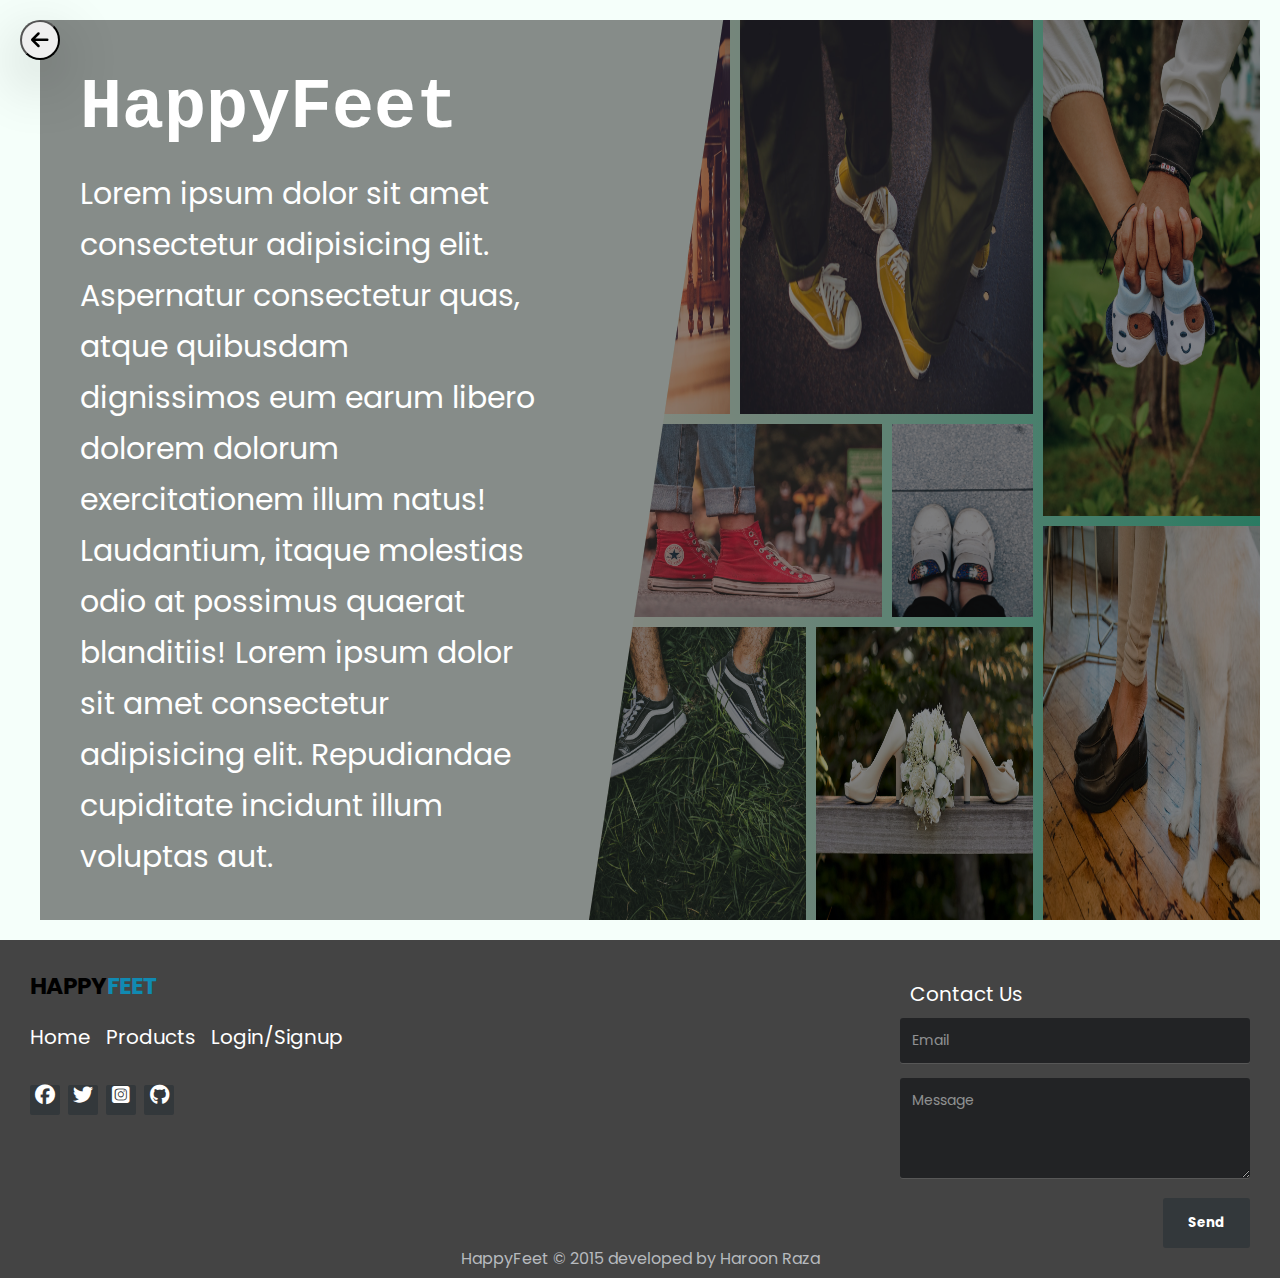
<file: sub-pages/about/index.html>
<html lang="en">
<head>    <meta charset="UTF-8">
    <meta http-equiv="X-UA-Compatible" content="IE=edge">
    <meta name="viewport" content="width=device-width, initial-scale=1.0">
    <link rel="preconnect" href="https://fonts.googleapis.com">
    <link rel="preconnect" href="https://fonts.gstatic.com" crossorigin>
    <link
        href="https://fonts.googleapis.com/css2?family=Edu+SA+Beginner:wght@400;500&family=Lato:wght@300;400&family=Raleway:wght@100;200;300;400&family=Roboto:wght@300;400;500&family=Signika:wght@300;400&display=swap"
        rel="stylesheet">

    <link rel="stylesheet" href="
    https://cdnjs.cloudflare.com/ajax/libs/font-awesome/6.4.0/css/all.min.css">
    <link rel="shortcut icon" href="../../images/favicon/favicon.io.png" type="image/x-icon">
    <link rel="stylesheet" href="../../style/style.css">
    <link rel="stylesheet" href="../../style/keyframes.css">

    <title>About | Happyfeet</title>

</head>
<body>
   <button id="back-btn2"> <a href="../../index.html">
    <i class="fa-solid fa-arrow-left"></i>
   </a></button> 
    <section class="section-about">
<div class="description">
    <h1>HappyFeet</h1>
    <p>Lorem ipsum dolor sit amet consectetur adipisicing elit. Aspernatur consectetur quas, atque quibusdam dignissimos eum earum libero dolorem dolorum exercitationem illum natus! Laudantium, itaque molestias odio at possimus quaerat blanditiis! Lorem ipsum dolor sit amet consectetur adipisicing elit. Repudiandae cupiditate incidunt illum voluptas aut.</p>
</div>
<div class="gallery">
    <div class="gallery-item gallery-item-1">
        <img src="../../images/gallery/gallery-item (10).jpg" alt="">
    </div>
    <div class="gallery-item gallery-item-2">
        <img src="../../images/gallery/gallery-item (2).jpg" alt="">
    </div>
    <div class="gallery-item gallery-item-3">
    <img src="../../images/gallery/gallery-itemn (1).jpg" alt="">
    </div>
    <div class="gallery-item gallery-item-4">
        <img src="../../images/gallery/gallery-item (9).jpg" alt="">
    </div>
    <div class="gallery-item gallery-item-5">
        <img src="../../images/gallery/gallery-item (5).jpg" alt="">
    </div>
    <div class="gallery-item gallery-item-6">
        <img src="../../images/gallery/gallery-itemn (3).jpg" alt="">
    </div>

    <div class="gallery-item gallery-item-7">
        <img src="../../images/gallery/gallery-item (7).jpg" alt="">
    </div>
    <div class="gallery-item gallery-item-8">
        <img src="../../images/gallery/gallery-item (8).jpg" alt="">
    </div>
</div>


    </section>
    <footer class="footer">

        <div class="footer-left">

            <h3>Happy<span>Feet</span></h3>

            <p class="footer-links">
                <a href="../../index.html">Home</a>
                <a href="../../index.html#products-start">Products</a>
                <a href="../login/index.html">Login/Signup</a>
            </p>
            <div class="footer-icons">

                <a href="https://www.facebook.com/"><i class="fa-brands fa-facebook"></i></a>
                <a href="https://www.twitter.com/"><i class="fa-brands fa-twitter"></i></a>
                <a href="https://instagram.com/">             <i class="fa-brands fa-square-instagram"></i>
                </a>
                <a href="https://www.github.com/"><i class="fa-brands fa-github"></i></a>
            </div>
            
            <p class="copyright">
                HappyFeet &copy; 2015 developed by Haroon Raza</p>

        </div>

        <div class="footer-right">

            <p>Contact Us</p>

            <form action="#" method="post">

                <input type="text" name="email" placeholder="Email">
                <textarea name="message" placeholder="Message"></textarea>
                <button>Send</button>

            </form>

        </div>
    </footer>


</body>
</html>
</file>
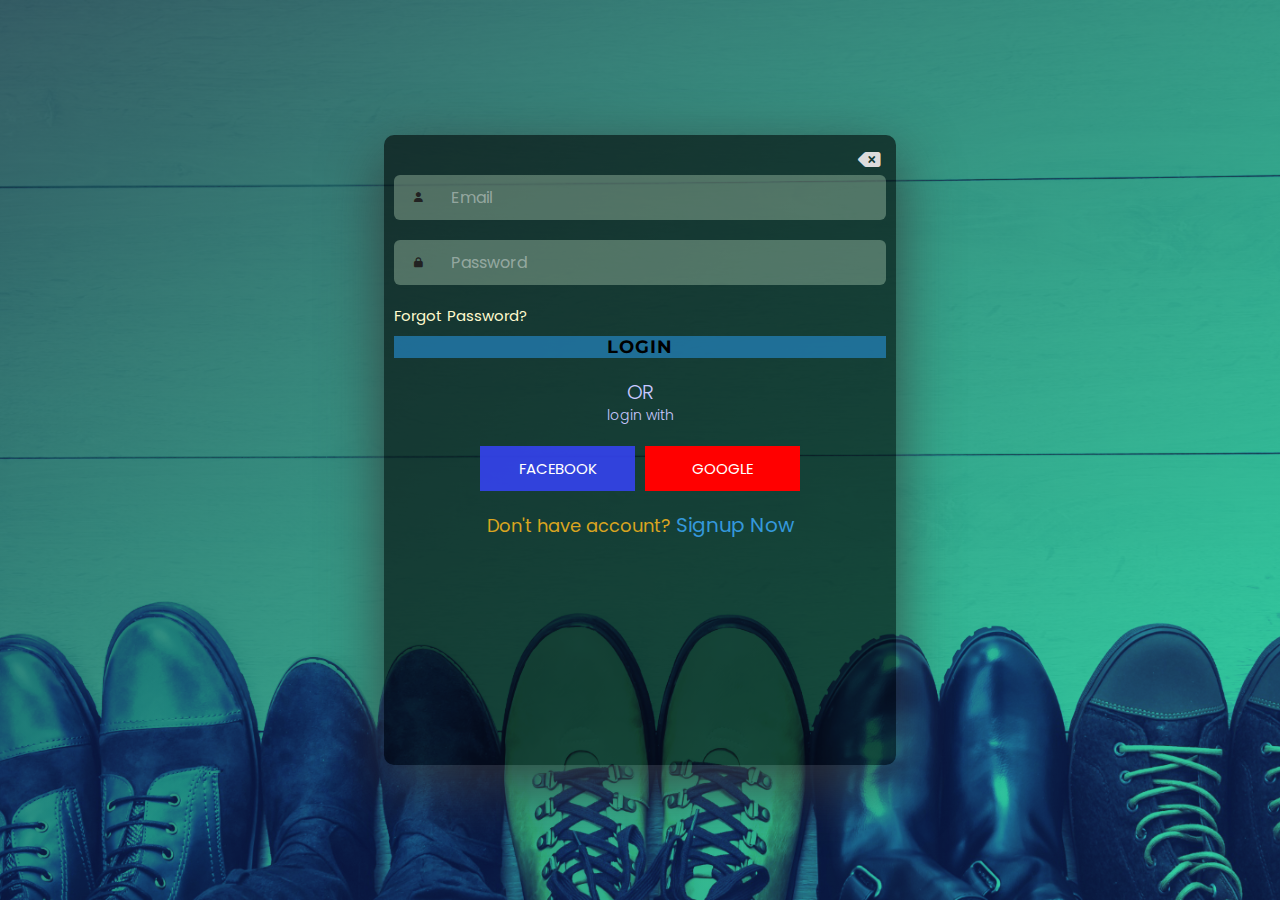
<file: sub-pages/login/index.html>
<html lang="en">

<head>
    <meta charset="UTF-8">
    <meta http-equiv="X-UA-Compatible" content="IE=edge">
    <meta name="viewport" content="width=device-width, initial-scale=1.0">
    <link rel="preconnect" href="https://fonts.googleapis.com">
    <link rel="preconnect" href="https://fonts.gstatic.com" crossorigin>
    <link
        href="https://fonts.googleapis.com/css2?family=Edu+SA+Beginner:wght@400;500&family=Lato:wght@300;400&family=Raleway:wght@100;200;300;400&family=Roboto:wght@300;400;500&family=Signika:wght@300;400&display=swap"
        rel="stylesheet">
    <link rel="stylesheet" href="https://cdnjs.cloudflare.com/ajax/libs/font-awesome/5.15.3/css/all.min.css" />
    <link rel="stylesheet" href="
        https://cdnjs.cloudflare.com/ajax/libs/font-awesome/6.4.0/css/all.min.css">
    <link rel="shortcut icon" href="../../images/favicon/favicon.io.png" type="image/x-icon">
    <link rel="stylesheet" href="../../style/style.css">
    <title>Login to Happiness with Happyfeet</title>
</head>
<body>
    

    <div class="login-section">
        <div class="login-sub-section">
            <a href="../../index.html" class="exit-login">
                <i class="fa-solid fa-delete-left"></i>
            </a>
            <form action="../../index.html">
                <div class="field email">
                   <span class="fa fa-user"></span>
                    <input type="email" required placeholder="Email">
                </div>
                <div class="field password">
                    <span class="fa fa-lock"></span>
                    <input type="password" class="pass-key" minlength="8" required placeholder="Password">
                </div>
                <div class="forget">
                    <a href="index.html">Forgot Password?</a>
                </div>
                <div class="submit">
                    <input type="submit" value="LOGIN">
                </div>
            </form>
            <p class="other-login">
                OR <br><span>login with</span>
            </p>
            <div class="links">
                <div class="facebook">
                    <span>Facebook</span>
                </div>
                <div class="google">
                    <span>Google</span>
                </div>
            </div>
            <div class="signup">
                Don't have account?
                <a href="../signup/index.html">Signup Now</a>
            </div>
        </div>
    </div>

</body>

</html>
</file>
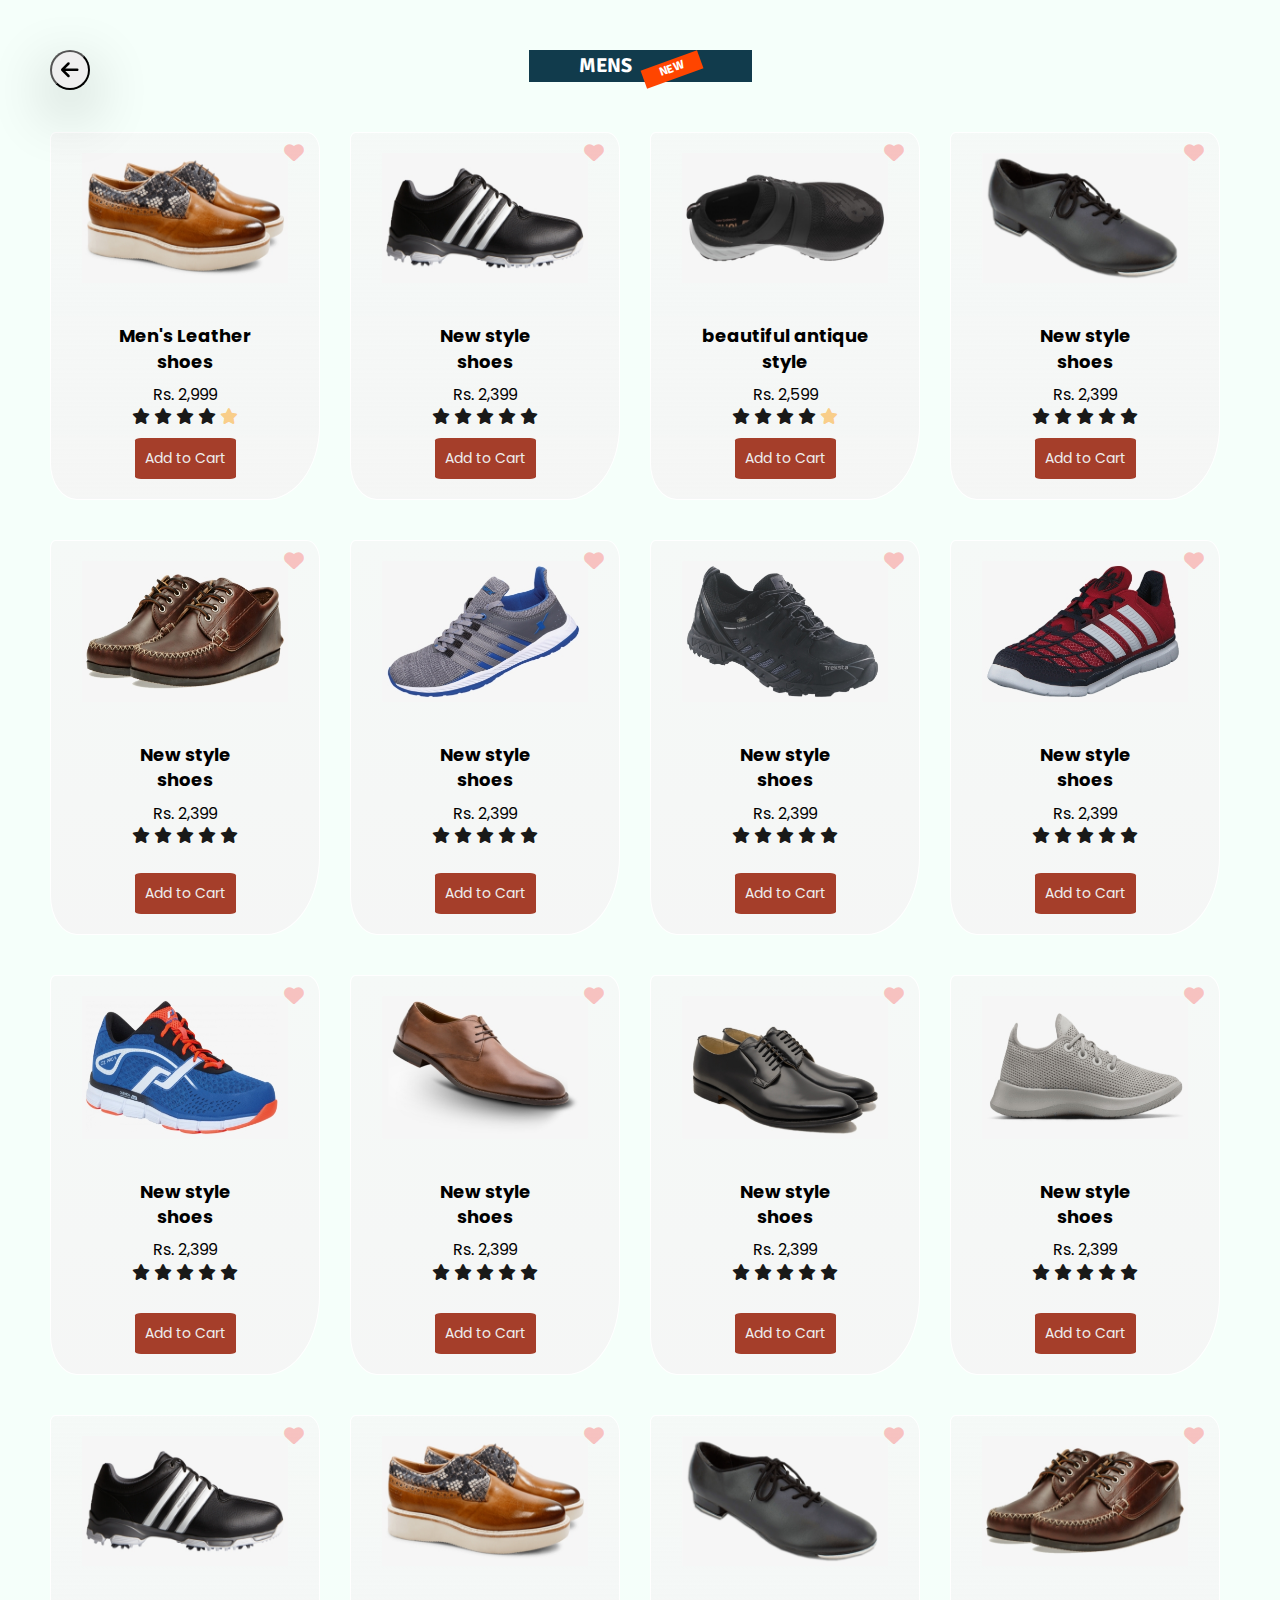
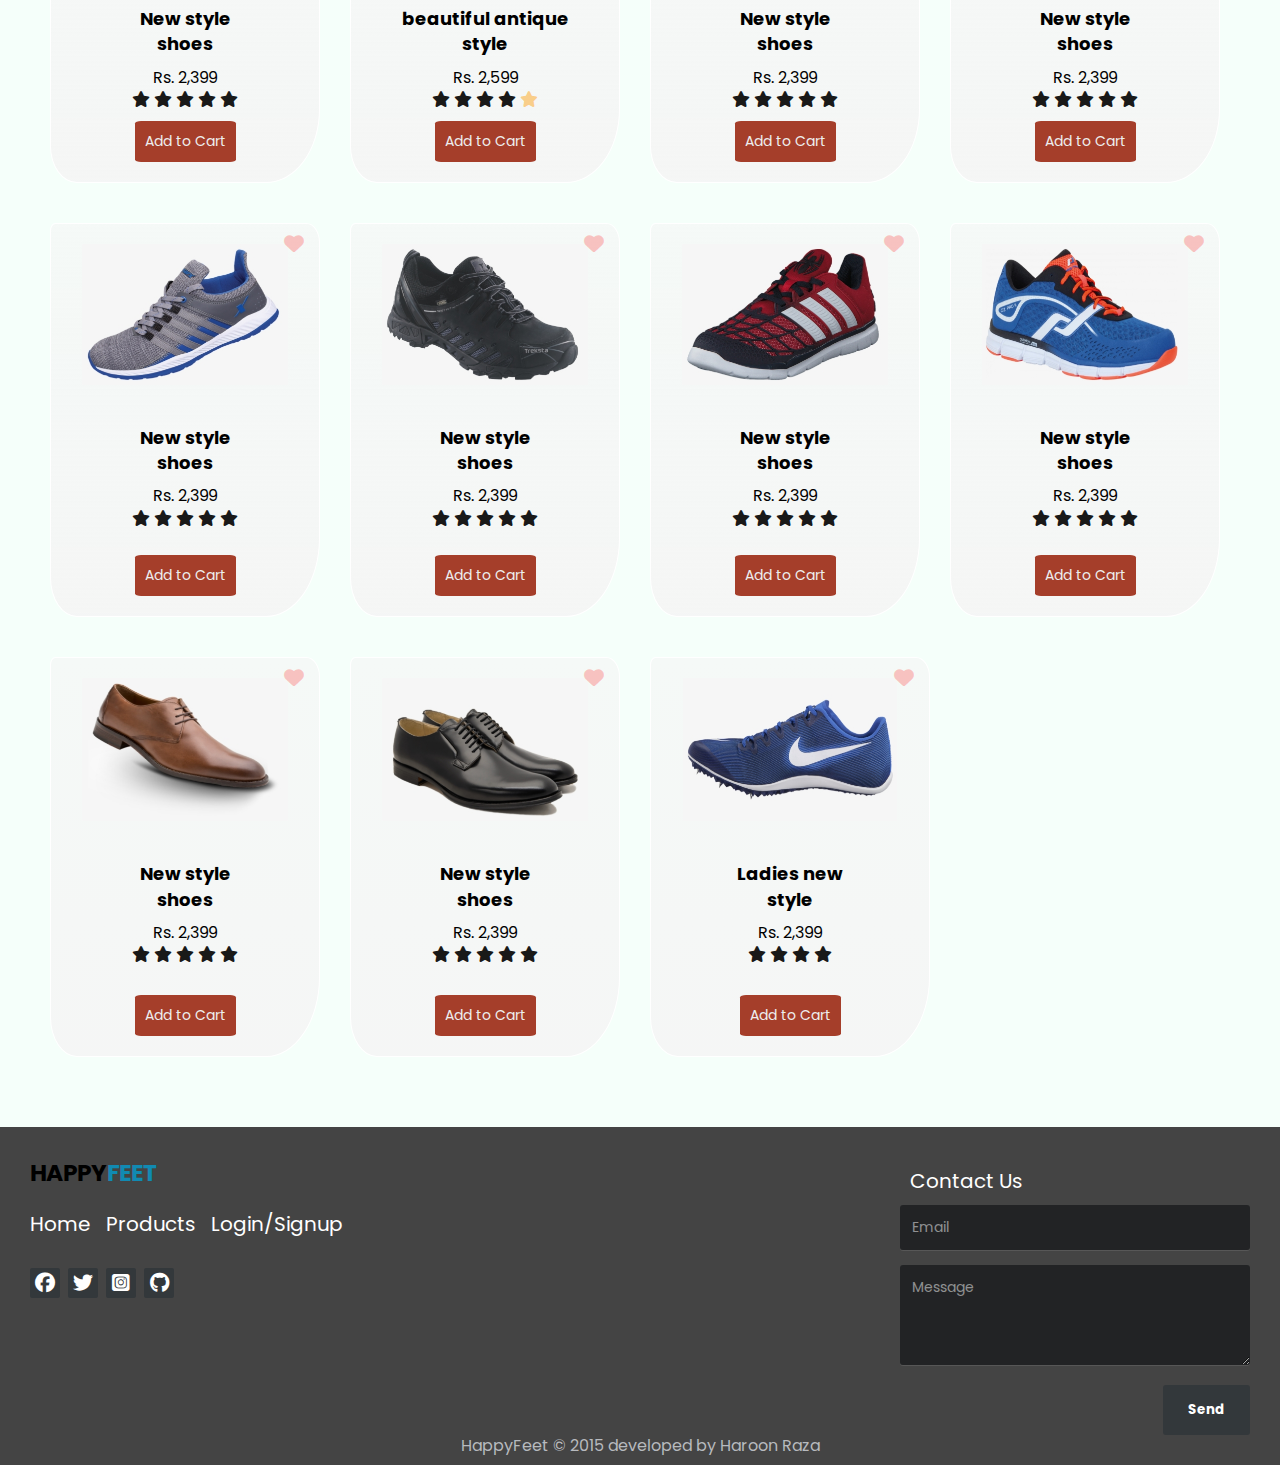
<file: sub-pages/mens/index.html>
<!DOCTYPE html>
<html lang="en">
<head>
    <meta charset="UTF-8">
    <meta http-equiv="X-UA-Compatible" content="IE=edge">
    <meta name="viewport" content="width=device-width, initial-scale=1.0">
    <link rel="preconnect" href="https://fonts.googleapis.com">
    <link rel="preconnect" href="https://fonts.gstatic.com" crossorigin>
    <link
        href="https://fonts.googleapis.com/css2?family=Edu+SA+Beginner:wght@400;500&family=Lato:wght@300;400&family=Raleway:wght@100;200;300;400&family=Roboto:wght@300;400;500&family=Signika:wght@300;400&display=swap"
        rel="stylesheet">

    <link rel="stylesheet" href="
    https://cdnjs.cloudflare.com/ajax/libs/font-awesome/6.4.0/css/all.min.css">
    <link rel="shortcut icon" href="../images/favicon/favicon.io.png" type="image/x-icon">
    <link rel="stylesheet" href="../../style/style.css">
    <link rel="stylesheet" href="../../style/keyframes.css">


    <title>Mens | Step into Happiness with Happyfeet</title>
</head>

<body>

   <button id="back-btn"> <a href="../../index.html">
    <i class="fa-solid fa-arrow-left"></i>
   </a></button> 
    <div class="men-shoes category">
        <h2>mens</h2>
        <div class="product-list">
            <div class="product">
                <input type="checkbox" name="check" id="check1">
                <label for="check1">
                    <i class="fa-solid fa-heart"></i>
                    <span>add to favourites</span>

                </label>
                <div class="product-img">
                    <img src="../../images/men/men (3).png" alt="Men's Leather shoes ">
                </div>
                <div class="product-caption">
                    <h3>Men's Leather <br /> shoes</h3>
                    <p class="price">Rs. 2,999</p>
                    <p class="rating">
                        <i class="fa-solid fa-star"></i>
                        <i class="fa-solid fa-star"></i>
                        <i class="fa-solid fa-star"></i>
                        <i class="fa-solid fa-star"></i>
                        <i class="fa-solid fa-star last-star"></i>
                    </p>
                    <button class="add-to-cart">Add to Cart</button>
                </div>
            </div>
            <div class="product">
                <input type="checkbox" name="check" id="check2">
                <label for="check2">
                    <i class="fa-solid fa-heart"></i>
                    <span>add to favourites</span>
                </label>
                <div class="product-img">
                    <img src="../../images/men/men (2).png" alt="Ladies shoes">
                </div>
                <div class="product-caption">
                    <h3>New style <br /> shoes</h3>
                    <p class="price">Rs. 2,399</p>
                    <p class="rating">
                        <i class="fa-solid fa-star"></i>
                        <i class="fa-solid fa-star"></i>
                        <i class="fa-solid fa-star"></i>
                        <i class="fa-solid fa-star"></i>
                        <i class="fa-solid fa-star"></i>
                    </p>
                    <button class="add-to-cart">Add to Cart</button>
                </div>
            </div>
            <div class="product">
                <input type="checkbox" name="check" id="check3">
                <label for="check3">
                    <i class="fa-solid fa-heart"></i>
                    <span>add to favourites</span>
                </label>
                <div class="product-img">
                    <img src="../../images/men/men (1).png" alt="kids shoes">
                </div>
                <div class="product-caption">
                    <h3>beautiful antique <br /> style</h3>
                    <p class="price">Rs. 2,599</p>
                    <p class="rating">
                        <i class="fa-solid fa-star"></i>
                        <i class="fa-solid fa-star"></i>
                        <i class="fa-solid fa-star"></i>
                        <i class="fa-solid fa-star"></i>
                        <i class="fa-solid fa-star last-star"></i>
                    </p>
                    <button class="add-to-cart">Add to Cart</button>
                </div>
            </div>
            <div class="product">
                <input type="checkbox" name="check" id="check4">
                <label for="check4">
                    <i class="fa-solid fa-heart"></i>
                    <span>add to favourites</span>
                </label>
                <div class="product-img">
                    <img src="../../images/men/men (4).png" alt="Ladies shoes">
                </div>
                <div class="product-caption">
                    <h3>New style <br /> shoes</h3>
                    <p class="price">Rs. 2,399</p>
                    <p class="rating">
                        <i class="fa-solid fa-star"></i>
                        <i class="fa-solid fa-star"></i>
                        <i class="fa-solid fa-star"></i>
                        <i class="fa-solid fa-star"></i>
                        <i class="fa-solid fa-star"></i>
                    </p>
                    <button class="add-to-cart">Add to Cart</button>
                </div>
            </div><div class="product">
                <input type="checkbox" name="check" id="check5">
                <label for="check5">
                    <i class="fa-solid fa-heart"></i>
                    <span>add to favourites</span>
                </label>
                <div class="product-img">
                    <img src="../../images/men/men (5).png" alt="Ladies shoes">
                </div>
                <div class="product-caption">
                    <h3>New style <br /> shoes</h3>
                    <p class="price">Rs. 2,399</p>
                    <p class="rating">
                        <i class="fa-solid fa-star"></i>
                        <i class="fa-solid fa-star"></i>
                        <i class="fa-solid fa-star"></i>
                        <i class="fa-solid fa-star"></i>
                        <i class="fa-solid fa-star"></i>
                    </p>
                    <button class="add-to-cart">Add to Cart</button>
                </div>
            </div><div class="product">
                <input type="checkbox" name="check" id="check6">
                <label for="check6">
                    <i class="fa-solid fa-heart"></i>
                    <span>add to favourites</span>
                </label>
                <div class="product-img">
                    <img src="../../images/men/men (6).png" alt="Ladies shoes">
                </div>
                <div class="product-caption">
                    <h3>New style <br /> shoes</h3>
                    <p class="price">Rs. 2,399</p>
                    <p class="rating">
                        <i class="fa-solid fa-star"></i>
                        <i class="fa-solid fa-star"></i>
                        <i class="fa-solid fa-star"></i>
                        <i class="fa-solid fa-star"></i>
                        <i class="fa-solid fa-star"></i>
                    </p>
                    <button class="add-to-cart">Add to Cart</button>
                </div>
            </div><div class="product">
                <input type="checkbox" name="check" id="check7">
                <label for="check7">
                    <i class="fa-solid fa-heart"></i>
                    <span>add to favourites</span>
                </label>
                <div class="product-img">
                    <img src="../../images/men/men (7).png" alt="Ladies shoes">
                </div>
                <div class="product-caption">
                    <h3>New style <br /> shoes</h3>
                    <p class="price">Rs. 2,399</p>
                    <p class="rating">
                        <i class="fa-solid fa-star"></i>
                        <i class="fa-solid fa-star"></i>
                        <i class="fa-solid fa-star"></i>
                        <i class="fa-solid fa-star"></i>
                        <i class="fa-solid fa-star"></i>
                    </p>
                    <button class="add-to-cart">Add to Cart</button>
                </div>
            </div><div class="product">
                <input type="checkbox" name="check" id="check8">
                <label for="check8">
                    <i class="fa-solid fa-heart"></i>
                    <span>add to favourites</span>
                </label>
                <div class="product-img">
                    <img src="../../images/men/men (8).png" alt="Ladies shoes">
                </div>
                <div class="product-caption">
                    <h3>New style <br /> shoes</h3>
                    <p class="price">Rs. 2,399</p>
                    <p class="rating">
                        <i class="fa-solid fa-star"></i>
                        <i class="fa-solid fa-star"></i>
                        <i class="fa-solid fa-star"></i>
                        <i class="fa-solid fa-star"></i>
                        <i class="fa-solid fa-star"></i>
                    </p>
                    <button class="add-to-cart">Add to Cart</button>
                </div>
            </div><div class="product">
                <input type="checkbox" name="check" id="check9">
                <label for="check9">
                    <i class="fa-solid fa-heart"></i>
                    <span>add to favourites</span>
                </label>
                <div class="product-img">
                    <img src="../../images/men/men (9).png" alt="Ladies shoes">
                </div>
                <div class="product-caption">
                    <h3>New style <br /> shoes</h3>
                    <p class="price">Rs. 2,399</p>
                    <p class="rating">
                        <i class="fa-solid fa-star"></i>
                        <i class="fa-solid fa-star"></i>
                        <i class="fa-solid fa-star"></i>
                        <i class="fa-solid fa-star"></i>
                        <i class="fa-solid fa-star"></i>
                    </p>
                    <button class="add-to-cart">Add to Cart</button>
                </div>
            </div><div class="product">
                <input type="checkbox" name="check" id="check10">
                <label for="check10">
                    <i class="fa-solid fa-heart"></i>
                    <span>add to favourites</span>
                </label>
                <div class="product-img">
                    <img src="../../images/men/men (10).png" alt="Ladies shoes">
                </div>
                <div class="product-caption">
                    <h3>New style <br /> shoes</h3>
                    <p class="price">Rs. 2,399</p>
                    <p class="rating">
                        <i class="fa-solid fa-star"></i>
                        <i class="fa-solid fa-star"></i>
                        <i class="fa-solid fa-star"></i>
                        <i class="fa-solid fa-star"></i>
                        <i class="fa-solid fa-star"></i>
                    </p>
                    <button class="add-to-cart">Add to Cart</button>
                </div>
            </div><div class="product">
                <input type="checkbox" name="check" id="check11">
                <label for="check11">
                    <i class="fa-solid fa-heart"></i>
                    <span>add to favourites</span>
                </label>
                <div class="product-img">
                    <img src="../../images/men/men (11).png" alt="Ladies shoes">
                </div>
                <div class="product-caption">
                    <h3>New style <br /> shoes</h3>
                    <p class="price">Rs. 2,399</p>
                    <p class="rating">
                        <i class="fa-solid fa-star"></i>
                        <i class="fa-solid fa-star"></i>
                        <i class="fa-solid fa-star"></i>
                        <i class="fa-solid fa-star"></i>
                        <i class="fa-solid fa-star"></i>
                    </p>
                    <button class="add-to-cart">Add to Cart</button>
                </div>
            </div><div class="product">
                <input type="checkbox" name="check" id="check12">
                <label for="check12">
                    <i class="fa-solid fa-heart"></i>
                    <span>add to favourites</span>
                </label>
                <div class="product-img">
                    <img src="../../images/men/men (12).png" alt="Ladies shoes">
                </div>
                <div class="product-caption">
                    <h3>New style <br /> shoes</h3>
                    <p class="price">Rs. 2,399</p>
                    <p class="rating">
                        <i class="fa-solid fa-star"></i>
                        <i class="fa-solid fa-star"></i>
                        <i class="fa-solid fa-star"></i>
                        <i class="fa-solid fa-star"></i>
                        <i class="fa-solid fa-star"></i>
                    </p>
                    <button class="add-to-cart">Add to Cart</button>
                </div>
            </div>
            <div class="product">
                <input type="checkbox" name="check" id="check13">
                <label for="check13">
                    <i class="fa-solid fa-heart"></i>
                    <span>add to favourites</span>
                </label>
                <div class="product-img">
                    <img src="../../images/men/men (2).png" alt="Ladies shoes">
                </div>
                <div class="product-caption">
                    <h3>New style <br /> shoes</h3>
                    <p class="price">Rs. 2,399</p>
                    <p class="rating">
                        <i class="fa-solid fa-star"></i>
                        <i class="fa-solid fa-star"></i>
                        <i class="fa-solid fa-star"></i>
                        <i class="fa-solid fa-star"></i>
                        <i class="fa-solid fa-star"></i>
                    </p>
                    <button class="add-to-cart">Add to Cart</button>
                </div>
            </div>
            <div class="product">
                <input type="checkbox" name="check" id="check14">
                <label for="check14">
                    <i class="fa-solid fa-heart"></i>
                    <span>add to favourites</span>
                </label>
                <div class="product-img">
                    <img src="../../images/men/men (3).png" alt="kids shoes">
                </div>
                <div class="product-caption">
                    <h3>beautiful antique <br /> style</h3>
                    <p class="price">Rs. 2,599</p>
                    <p class="rating">
                        <i class="fa-solid fa-star"></i>
                        <i class="fa-solid fa-star"></i>
                        <i class="fa-solid fa-star"></i>
                        <i class="fa-solid fa-star"></i>
                        <i class="fa-solid fa-star last-star"></i>
                    </p>
                    <button class="add-to-cart">Add to Cart</button>
                </div>
            </div>
            <div class="product">
                <input type="checkbox" name="check" id="check15">
                <label for="check15">
                    <i class="fa-solid fa-heart"></i>
                    <span>add to favourites</span>
                </label>
                <div class="product-img">
                    <img src="../../images/men/men (4).png" alt="Ladies shoes">
                </div>
                <div class="product-caption">
                    <h3>New style <br /> shoes</h3>
                    <p class="price">Rs. 2,399</p>
                    <p class="rating">
                        <i class="fa-solid fa-star"></i>
                        <i class="fa-solid fa-star"></i>
                        <i class="fa-solid fa-star"></i>
                        <i class="fa-solid fa-star"></i>
                        <i class="fa-solid fa-star"></i>
                    </p>
                    <button class="add-to-cart">Add to Cart</button>
                </div>
            </div><div class="product">
                <input type="checkbox" name="check" id="check16">
                <label for="check16">
                    <i class="fa-solid fa-heart"></i>
                    <span>add to favourites</span>
                </label>
                <div class="product-img">
                    <img src="../../images/men/men (5).png" alt="Ladies shoes">
                </div>
                <div class="product-caption">
                    <h3>New style <br /> shoes</h3>
                    <p class="price">Rs. 2,399</p>
                    <p class="rating">
                        <i class="fa-solid fa-star"></i>
                        <i class="fa-solid fa-star"></i>
                        <i class="fa-solid fa-star"></i>
                        <i class="fa-solid fa-star"></i>
                        <i class="fa-solid fa-star"></i>
                    </p>
                    <button class="add-to-cart">Add to Cart</button>
                </div>
            </div><div class="product">
                <input type="checkbox" name="check" id="check17">
                <label for="check17">
                    <i class="fa-solid fa-heart"></i>
                    <span>add to favourites</span>
                </label>
                <div class="product-img">
                    <img src="../../images/men/men (6).png" alt="Ladies shoes">
                </div>
                <div class="product-caption">
                    <h3>New style <br /> shoes</h3>
                    <p class="price">Rs. 2,399</p>
                    <p class="rating">
                        <i class="fa-solid fa-star"></i>
                        <i class="fa-solid fa-star"></i>
                        <i class="fa-solid fa-star"></i>
                        <i class="fa-solid fa-star"></i>
                        <i class="fa-solid fa-star"></i>
                    </p>
                    <button class="add-to-cart">Add to Cart</button>
                </div>
            </div><div class="product">
                <input type="checkbox" name="check" id="check18">
                <label for="check18">
                    <i class="fa-solid fa-heart"></i>
                    <span>add to favourites</span>
                </label>
                <div class="product-img">
                    <img src="../../images/men/men (7).png" alt="Ladies shoes">
                </div>
                <div class="product-caption">
                    <h3>New style <br /> shoes</h3>
                    <p class="price">Rs. 2,399</p>
                    <p class="rating">
                        <i class="fa-solid fa-star"></i>
                        <i class="fa-solid fa-star"></i>
                        <i class="fa-solid fa-star"></i>
                        <i class="fa-solid fa-star"></i>
                        <i class="fa-solid fa-star"></i>
                    </p>
                    <button class="add-to-cart">Add to Cart</button>
                </div>
            </div><div class="product">
                <input type="checkbox" name="check" id="check19">
                <label for="check19">
                    <i class="fa-solid fa-heart"></i>
                    <span>add to favourites</span>
                </label>
                <div class="product-img">
                    <img src="../../images/men/men (8).png" alt="Ladies shoes">
                </div>
                <div class="product-caption">
                    <h3>New style <br /> shoes</h3>
                    <p class="price">Rs. 2,399</p>
                    <p class="rating">
                        <i class="fa-solid fa-star"></i>
                        <i class="fa-solid fa-star"></i>
                        <i class="fa-solid fa-star"></i>
                        <i class="fa-solid fa-star"></i>
                        <i class="fa-solid fa-star"></i>
                    </p>
                    <button class="add-to-cart">Add to Cart</button>
                </div>
            </div><div class="product">
                <input type="checkbox" name="check" id="check20">
                <label for="check20">
                    <i class="fa-solid fa-heart"></i>
                    <span>add to favourites</span>
                </label>
                <div class="product-img">
                    <img src="../../images/men/men (9).png" alt="Ladies shoes">
                </div>
                <div class="product-caption">
                    <h3>New style <br /> shoes</h3>
                    <p class="price">Rs. 2,399</p>
                    <p class="rating">
                        <i class="fa-solid fa-star"></i>
                        <i class="fa-solid fa-star"></i>
                        <i class="fa-solid fa-star"></i>
                        <i class="fa-solid fa-star"></i>
                        <i class="fa-solid fa-star"></i>
                    </p>
                    <button class="add-to-cart">Add to Cart</button>
                </div>
            </div><div class="product">
                <input type="checkbox" name="check" id="check21">
                <label for="check21">
                    <i class="fa-solid fa-heart"></i>
                    <span>add to favourites</span>
                </label>
                <div class="product-img">
                    <img src="../../images/men/men (10).png" alt="Ladies shoes">
                </div>
                <div class="product-caption">
                    <h3>New style <br /> shoes</h3>
                    <p class="price">Rs. 2,399</p>
                    <p class="rating">
                        <i class="fa-solid fa-star"></i>
                        <i class="fa-solid fa-star"></i>
                        <i class="fa-solid fa-star"></i>
                        <i class="fa-solid fa-star"></i>
                        <i class="fa-solid fa-star"></i>
                    </p>
                    <button class="add-to-cart">Add to Cart</button>
                </div>
            </div><div class="product">
                <input type="checkbox" name="check" id="check22">
                <label for="check22">
                    <i class="fa-solid fa-heart"></i>
                    <span>add to favourites</span>
                </label>
                <div class="product-img">
                    <img src="../../images/men/men (11).png" alt="Ladies shoes">
                </div>
                <div class="product-caption">
                    <h3>New style <br /> shoes</h3>
                    <p class="price">Rs. 2,399</p>
                    <p class="rating">
                        <i class="fa-solid fa-star"></i>
                        <i class="fa-solid fa-star"></i>
                        <i class="fa-solid fa-star"></i>
                        <i class="fa-solid fa-star"></i>
                        <i class="fa-solid fa-star"></i>
                    </p>
                    <button class="add-to-cart">Add to Cart</button>
                </div>
                </div>
            <div class="product">
                <input type="checkbox" name="check" id="check23">
                <label for="check23">
                    <i class="fa-solid fa-heart"></i>
                    <span>add to favourites</span>
                </label>
                <div class="product-img">
                    <img src="../../images/men/men (13).png" alt="Ladies shoes">
                </div>
                <div class="product-caption">
                    <h3>Ladies new <br /> style</h3>
                    <p class="price">Rs. 2,399</p>
                    <p class="rating">
                        <i cladss="fa-solid fa-star"></i>
                        <i class="fa-solid fa-star"></i>
                        <i class="fa-solid fa-star"></i>
                        <i class="fa-solid fa-star"></i>
                        <i class="fa-solid fa-star"></i>
                    </p>
                    <button class="add-to-cart">Add to Cart</button>
                </div>
            </div>
        </div>
    </div>
    <footer class="footer">

        <div class="footer-left">

            <h3>Happy<span>Feet</span></h3>

            <p class="footer-links">
                <a href="../../index.html">Home</a>
                <a href="../../index.html#products-start">Products</a>
                <a href="../login/index.html">Login/Signup</a>
            </p>
            <div class="footer-icons">

                <a href="https://www.facebook.com/"><i class="fa-brands fa-facebook"></i></a>
                <a href="https://www.twitter.com/"><i class="fa-brands fa-twitter"></i></a>
                <a href="https://instagram.com/">             <i class="fa-brands fa-square-instagram"></i>
                </a>
                <a href="https://www.github.com/"><i class="fa-brands fa-github"></i></a>
            </div>
            
            <p class="copyright">
                HappyFeet &copy; 2015 developed by Haroon Raza</p>

        </div>

        <div class="footer-right">

            <p>Contact Us</p>

            <form action="#" method="post">

                <input type="text" name="email" placeholder="Email">
                <textarea name="message" placeholder="Message"></textarea>
                <button>Send</button>

            </form>

        </div>
    </footer>
</body>
</html>
</file>
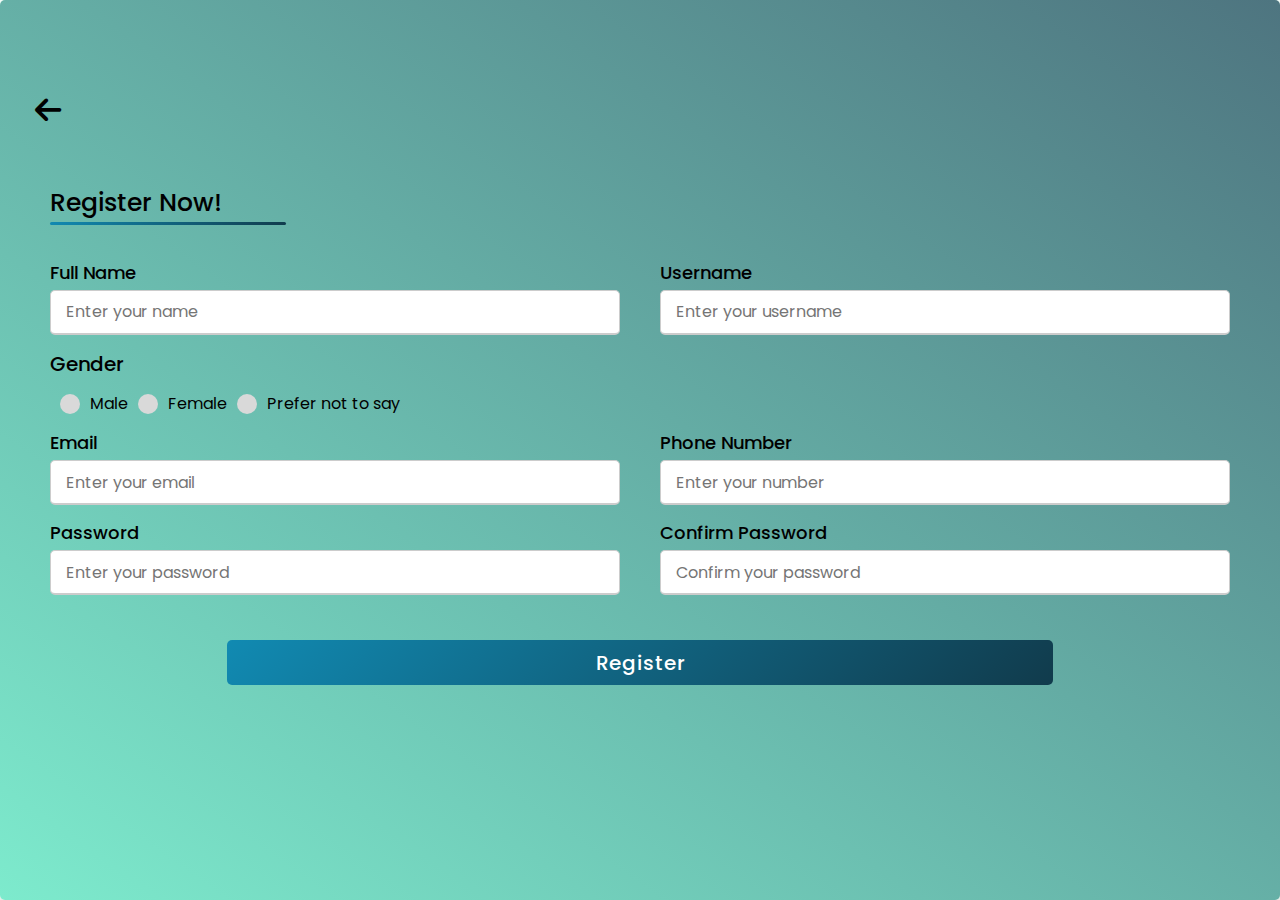
<file: sub-pages/signup/index.html>
<html lang="en">

<head>
    <meta charset="UTF-8">
    <meta http-equiv="X-UA-Compatible" content="IE=edge">
    <meta name="viewport" content="width=device-width, initial-scale=1.0">
    <link rel="preconnect" href="https://fonts.googleapis.com">
    <link rel="preconnect" href="https://fonts.gstatic.com" crossorigin>
    <link
        href="https://fonts.googleapis.com/css2?family=Edu+SA+Beginner:wght@400;500&family=Lato:wght@300;400&family=Raleway:wght@100;200;300;400&family=Roboto:wght@300;400;500&family=Signika:wght@300;400&display=swap"
        rel="stylesheet">
    <link rel="stylesheet" href="https://cdnjs.cloudflare.com/ajax/libs/font-awesome/5.15.3/css/all.min.css" />
    <link rel="stylesheet" href="
    https://cdnjs.cloudflare.com/ajax/libs/font-awesome/6.4.0/css/all.min.css">
    <link rel="shortcut icon" href="../images/favicon/favicon.io.png" type="image/x-icon">
    <link rel="stylesheet" href="../../style/style.css">
    <link rel="stylesheet" href="../../style/signup.css">
    <title>Register into Happiness with Happyfeet</title>

</head>

<body>
  
  <div class="signup-section">
  
    <a href="../../index.html" class="exit-login">
      <i class="fa-solid fa-arrow-left"></i>
  </a>
    <div class="content">
      <h2>Register Now!</h2>
      <form action="../index.html">
        <div class="user-details">
          <div class="input-box">
            <span class="details">Full Name</span>
            <input type="text" placeholder="Enter your name" required>
          </div>
          <div class="input-box">
            <span class="details">Username</span>
            <input type="text" placeholder="Enter your username" required>
          </div>
          
        <div class="gender-details">
          <input type="radio" name="gender" id="dot-1">
          <input type="radio" name="gender" id="dot-2">
          <input type="radio" name="gender" id="dot-3">
          <span class="gender-title">Gender</span>
          <div class="gender-category">
            <label for="dot-1">
            <span class="dot one"></span>
            <span class="gender">Male</span>
          </label>
          <label for="dot-2">
            <span class="dot two"></span>
            <span class="gender">Female</span>
          </label>
          <label for="dot-3">
            <span class="dot three"></span>
            <span class="gender">Prefer not to say</span>
            </label>
          </div>
        </div>
          <div class="input-box">
            <span class="details">Email</span>
            <input type="text" placeholder="Enter your email" required>
          </div>
          
          <div class="input-box">
            <span class="details">Phone Number</span>
            <input type="text" placeholder="Enter your number" required>
          </div>
          <div class="input-box">
            <span class="details">Password</span>
            <input type="text" placeholder="Enter your password" required>
          </div>
          <div class="input-box">
            <span class="details">Confirm Password</span>
            <input type="text" placeholder="Confirm your password" required>
          </div>
        </div>
        <div class="button">
          <input type="submit" value="Register">
        </div>
      </form>
    </div>
  </div>

</body>
</html>
<!--
     -->
</body>

</html>
</file>
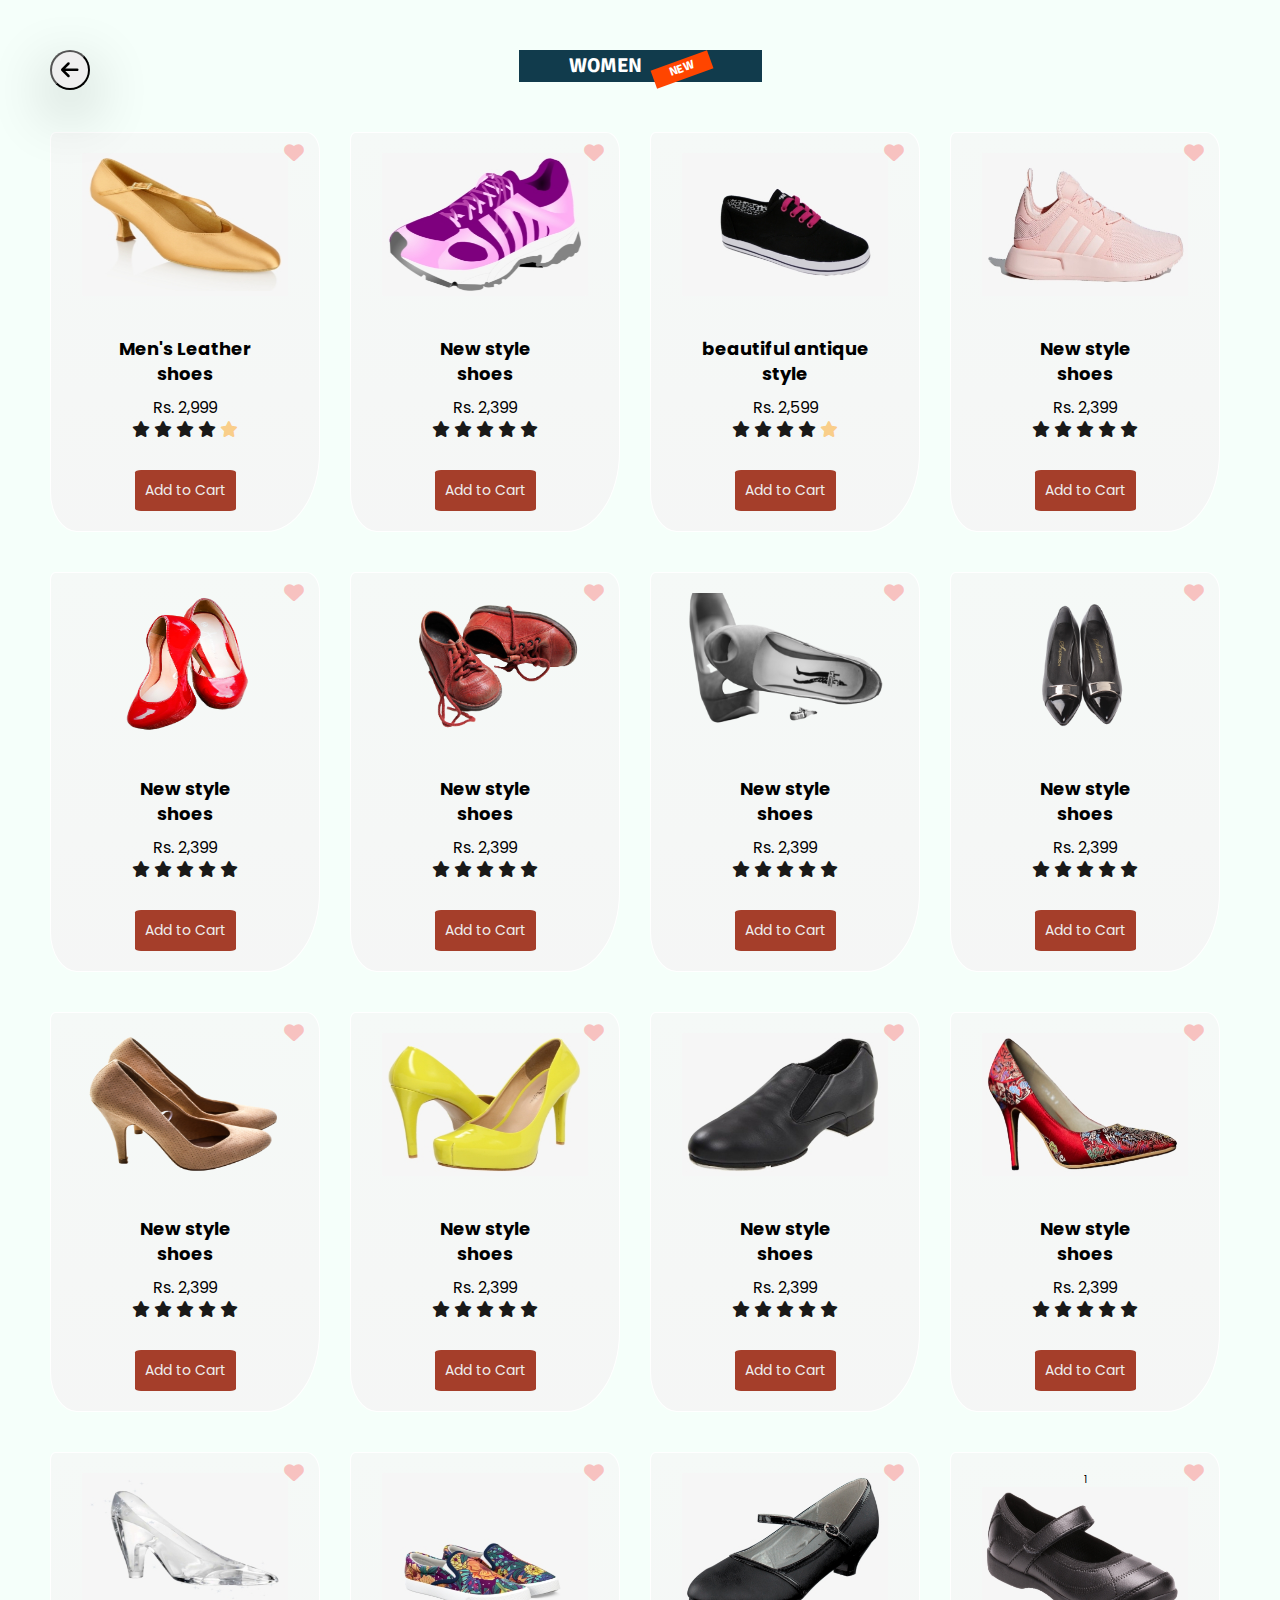
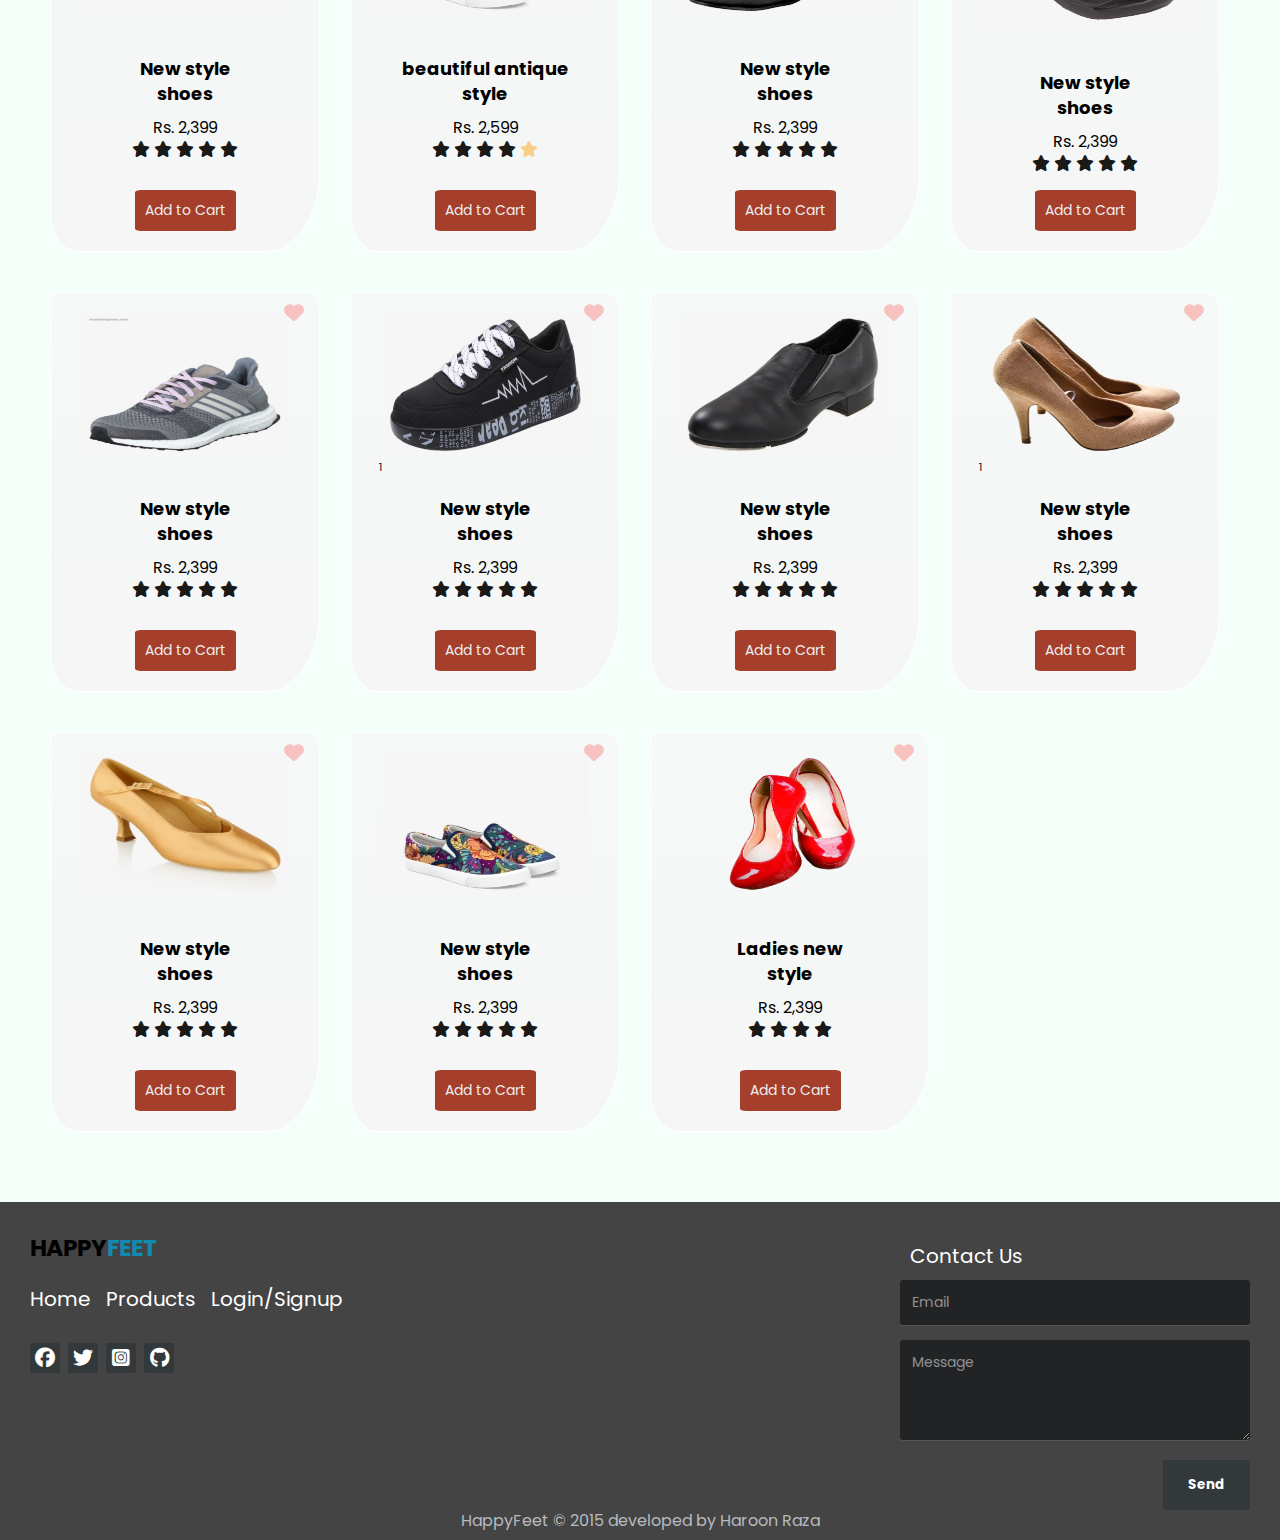
<file: sub-pages/women/index.html>
<!DOCTYPE html>
<html lang="en">

<head>
    <meta charset="UTF-8">
    <meta http-equiv="X-UA-Compatible" content="IE=edge">
    <meta name="viewport" content="width=device-width, initial-scale=1.0">
    <link rel="preconnect" href="https://fonts.googleapis.com">
    <link rel="preconnect" href="https://fonts.gstatic.com" crossorigin>
    <link
        href="https://fonts.googleapis.com/css2?family=Edu+SA+Beginner:wght@400;500&family=Lato:wght@300;400&family=Raleway:wght@100;200;300;400&family=Roboto:wght@300;400;500&family=Signika:wght@300;400&display=swap"
        rel="stylesheet">

    <link rel="stylesheet" href="
    https://cdnjs.cloudflare.com/ajax/libs/font-awesome/6.4.0/css/all.min.css">
    <link rel="shortcut icon" href="../../images/favicon/favicon.io.png" type="image/x-icon">
    <link rel="stylesheet" href="../../style/style.css">
    <link rel="stylesheet" href="../../style/keyframes.css">
    <link rel="stylesheet" href="../../style/keyframes.css">
    <link rel="stylesheet" href="../../style/login.css"> 
    <link rel="stylesheet" href="../../style/signup.css">




    <title>Mens | Step into Happiness with Happyfeet</title>
</head>

<body>
    <button id="back-btn"> <a href="../../index.html">
        <i class="fa-solid fa-arrow-left"></i>
       </a></button> 
    <div class="men-shoes category">
        <h2>Women</h2>
        <div class="product-list">
            <div class="product">
                <input type="checkbox" name="check" id="check1">
                <label for="check1">
                    <i class="fa-solid fa-heart"></i>
                    <span>add to favourites</span>
                </label>
                <div class="product-img">
                    <img src="../../images/women/women (1).png" alt="Men's Leather shoes ">
                </div>
                <div class="product-caption">
                    <h3>Men's Leather <br /> shoes</h3>
                    <p class="price">Rs. 2,999</p>
                    <p class="rating">
                        <i class="fa-solid fa-star"></i>
                        <i class="fa-solid fa-star"></i>
                        <i class="fa-solid fa-star"></i>
                        <i class="fa-solid fa-star"></i>
                        <i class="fa-solid fa-star last-star"></i>
                    </p>
                    <button class="add-to-cart">Add to Cart</button>
                </div>
            </div>
            <div class="product">
                <input type="checkbox" name="check" id="check2">
                <label for="check2">
                    <i class="fa-solid fa-heart"></i>
                    <span>add to favourites</span>
                </label>
                <div class="product-img">
                    <img src="../../images/women/women (2).png" alt="Ladies shoes">
                </div>
                <div class="product-caption">
                    <h3>New style <br /> shoes</h3>
                    <p class="price">Rs. 2,399</p>
                    <p class="rating">
                        <i class="fa-solid fa-star"></i>
                        <i class="fa-solid fa-star"></i>
                        <i class="fa-solid fa-star"></i>
                        <i class="fa-solid fa-star"></i>
                        <i class="fa-solid fa-star"></i>
                    </p>
                    <button class="add-to-cart">Add to Cart</button>
                </div>
            </div>
            <div class="product">
                <input type="checkbox" name="check" id="check3">
                <label for="check3">
                    <i class="fa-solid fa-heart"></i>
                    <span>add to favourites</span>
                </label>
                <div class="product-img">
                    <img src="../../images/women/women (3).png" alt="kids shoes">
                </div>
                <div class="product-caption">
                    <h3>beautiful antique <br /> style</h3>
                    <p class="price">Rs. 2,599</p>
                    <p class="rating">
                        <i class="fa-solid fa-star"></i>
                        <i class="fa-solid fa-star"></i>
                        <i class="fa-solid fa-star"></i>
                        <i class="fa-solid fa-star"></i>
                        <i class="fa-solid fa-star last-star"></i>
                    </p>
                    <button class="add-to-cart">Add to Cart</button>
                </div>
            </div>
            <div class="product">
                <input type="checkbox" name="check" id="check4">
                <label for="check4">
                    <i class="fa-solid fa-heart"></i>
                    <span>add to favourites</span>
                </label>
                <div class="product-img">
                    <img src="../../images/women/women (4).png" alt="Ladies shoes">
                </div>
                <div class="product-caption">
                    <h3>New style <br /> shoes</h3>
                    <p class="price">Rs. 2,399</p>
                    <p class="rating">
                        <i class="fa-solid fa-star"></i>
                        <i class="fa-solid fa-star"></i>
                        <i class="fa-solid fa-star"></i>
                        <i class="fa-solid fa-star"></i>
                        <i class="fa-solid fa-star"></i>
                    </p>
                    <button class="add-to-cart">Add to Cart</button>
                </div>
            </div>
            <div class="product">
                <input type="checkbox" name="check" id="check5">
                <label for="check5">
                    <i class="fa-solid fa-heart"></i>
                    <span>add to favourites</span>
                </label>
                <div class="product-img">
                    <img src="../../images/women/women (5).png" alt="Ladies shoes">
                </div>
                <div class="product-caption">
                    <h3>New style <br /> shoes</h3>
                    <p class="price">Rs. 2,399</p>
                    <p class="rating">
                        <i class="fa-solid fa-star"></i>
                        <i class="fa-solid fa-star"></i>
                        <i class="fa-solid fa-star"></i>
                        <i class="fa-solid fa-star"></i>
                        <i class="fa-solid fa-star"></i>
                    </p>
                    <button class="add-to-cart">Add to Cart</button>
                </div>
            </div>
            <div class="product">
                <input type="checkbox" name="check" id="check6">
                <label for="check6">
                    <i class="fa-solid fa-heart"></i>
                    <span>add to favourites</span>
                </label>
                <div class="product-img">
                    <img src="../../images/women/women (6).png" alt="Ladies shoes">
                </div>
                <div class="product-caption">
                    <h3>New style <br /> shoes</h3>
                    <p class="price">Rs. 2,399</p>
                    <p class="rating">
                        <i class="fa-solid fa-star"></i>
                        <i class="fa-solid fa-star"></i>
                        <i class="fa-solid fa-star"></i>
                        <i class="fa-solid fa-star"></i>
                        <i class="fa-solid fa-star"></i>
                    </p>
                    <button class="add-to-cart">Add to Cart</button>
                </div>
            </div>
            <div class="product">
                <input type="checkbox" name="check" id="check7">
                <label for="check7">
                    <i class="fa-solid fa-heart"></i>
                    <span>add to favourites</span>
                </label>
                <div class="product-img">
                    <img src="../../images/women/women (7).png" alt="Ladies shoes">
                </div>
                <div class="product-caption">
                    <h3>New style <br /> shoes</h3>
                    <p class="price">Rs. 2,399</p>
                    <p class="rating">
                        <i class="fa-solid fa-star"></i>
                        <i class="fa-solid fa-star"></i>
                        <i class="fa-solid fa-star"></i>
                        <i class="fa-solid fa-star"></i>
                        <i class="fa-solid fa-star"></i>
                    </p>
                    <button class="add-to-cart">Add to Cart</button>
                </div>
            </div>
            <div class="product">
                <input type="checkbox" name="check" id="check8">
                <label for="check8">
                    <i class="fa-solid fa-heart"></i>
                    <span>add to favourites</span>
                </label>
                <div class="product-img">
                    <img src="../../images/women/women (8).png" alt="Ladies shoes">
                </div>
                <div class="product-caption">
                    <h3>New style <br /> shoes</h3>
                    <p class="price">Rs. 2,399</p>
                    <p class="rating">
                        <i class="fa-solid fa-star"></i>
                        <i class="fa-solid fa-star"></i>
                        <i class="fa-solid fa-star"></i>
                        <i class="fa-solid fa-star"></i>
                        <i class="fa-solid fa-star"></i>
                    </p>
                    <button class="add-to-cart">Add to Cart</button>
                </div>
            </div>
            <div class="product">
                <input type="checkbox" name="check" id="check9">
                <label for="check9">
                    <i class="fa-solid fa-heart"></i>
                    <span>add to favourites</span>
                </label>
                <div class="product-img">
                    <img src="../../images/women/women (9).png" alt="Ladies shoes">
                </div>
                <div class="product-caption">
                    <h3>New style <br /> shoes</h3>
                    <p class="price">Rs. 2,399</p>
                    <p class="rating">
                        <i class="fa-solid fa-star"></i>
                        <i class="fa-solid fa-star"></i>
                        <i class="fa-solid fa-star"></i>
                        <i class="fa-solid fa-star"></i>
                        <i class="fa-solid fa-star"></i>
                    </p>
                    <button class="add-to-cart">Add to Cart</button>
                </div>
            </div>
            <div class="product">
                <input type="checkbox" name="check" id="check10">
                <label for="check10">
                    <i class="fa-solid fa-heart"></i>
                    <span>add to favourites</span>
                </label>
                <div class="product-img">
                    <img src="../../images/women/women (10).png" alt="Ladies shoes">
                </div>
                <div class="product-caption">
                    <h3>New style <br /> shoes</h3>
                    <p class="price">Rs. 2,399</p>
                    <p class="rating">
                        <i class="fa-solid fa-star"></i>
                        <i class="fa-solid fa-star"></i>
                        <i class="fa-solid fa-star"></i>
                        <i class="fa-solid fa-star"></i>
                        <i class="fa-solid fa-star"></i>
                    </p>
                    <button class="add-to-cart">Add to Cart</button>
                </div>
            </div>
            <div class="product">
                <input type="checkbox" name="check" id="check11">
                <label for="check11">
                    <i class="fa-solid fa-heart"></i>
                    <span>add to favourites</span>
                </label>
                <div class="product-img">
                    <img src="../../images/women/women (18).png" alt="Ladies shoes">
                </div>
                <div class="product-caption">
                    <h3>New style <br /> shoes</h3>
                    <p class="price">Rs. 2,399</p>
                    <p class="rating">
                        <i class="fa-solid fa-star"></i>
                        <i class="fa-solid fa-star"></i>
                        <i class="fa-solid fa-star"></i>
                        <i class="fa-solid fa-star"></i>
                        <i class="fa-solid fa-star"></i>
                    </p>
                    <button class="add-to-cart">Add to Cart</button>
                </div>
            </div>
            <div class="product">
                <input type="checkbox" name="check" id="check12">
                <label for="check12">
                    <i class="fa-solid fa-heart"></i>
                    <span>add to favourites</span>
                </label>
                <div class="product-img">
                    <img src="../../images/women/women (11).png" alt="Ladies shoes">
                </div>
                <div class="product-caption">
                    <h3>New style <br /> shoes</h3>
                    <p class="price">Rs. 2,399</p>
                    <p class="rating">
                        <i class="fa-solid fa-star"></i>
                        <i class="fa-solid fa-star"></i>
                        <i class="fa-solid fa-star"></i>
                        <i class="fa-solid fa-star"></i>
                        <i class="fa-solid fa-star"></i>
                    </p>
                    <button class="add-to-cart">Add to Cart</button>
                </div>
            </div>
            <div class="product">
                <input type="checkbox" name="check" id="check13">
                <label for="check13">
                    <i class="fa-solid fa-heart"></i>
                    <span>add to favourites</span>
                </label>
                <div class="product-img">
                    <img src="../../images/women/women (12).png" alt="Ladies shoes">
                </div>
                <div class="product-caption">
                    <h3>New style <br /> shoes</h3>
                    <p class="price">Rs. 2,399</p>
                    <p class="rating">
                        <i class="fa-solid fa-star"></i>
                        <i class="fa-solid fa-star"></i>
                        <i class="fa-solid fa-star"></i>
                        <i class="fa-solid fa-star"></i>
                        <i class="fa-solid fa-star"></i>
                    </p>
                    <button class="add-to-cart">Add to Cart</button>
                </div>
            </div>
            <div class="product">
                <input type="checkbox" name="check" id="check14">
                <label for="check14">
                    <i class="fa-solid fa-heart"></i>
                    <span>add to favourites</span> </label>
                <div class="product-img">
                    <img src="../../images/women/women (13).png" alt="kids shoes">
                </div>
                <div class="product-caption">
                    <h3>beautiful antique <br /> style</h3>
                    <p class="price">Rs. 2,599</p>
                    <p class="rating">
                        <i class="fa-solid fa-star"></i>
                        <i class="fa-solid fa-star"></i>
                        <i class="fa-solid fa-star"></i>
                        <i class="fa-solid fa-star"></i>
                        <i class="fa-solid fa-star last-star"></i>
                    </p>
                    <button class="add-to-cart">Add to Cart</button>
                </div>
            </div>
            <div class="product">
                <input type="checkbox" name="check" id="check15">
                <label for="check15">
                    <i class="fa-solid fa-heart"></i>
                    <span>add to favourites</span> </label>
                <div class="product-img">
                    <img src="../../images/women/women (14).png" alt="Ladies shoes">
                </div>
                <div class="product-caption">
                    <h3>New style <br /> shoes</h3>
                    <p class="price">Rs. 2,399</p>
                    <p class="rating">
                        <i class="fa-solid fa-star"></i>
                        <i class="fa-solid fa-star"></i>
                        <i class="fa-solid fa-star"></i>
                        <i class="fa-solid fa-star"></i>
                        <i class="fa-solid fa-star"></i>
                    </p>
                    <button class="add-to-cart">Add to Cart</button>
                </div>
            </div>
            <div class="product">
                <input type="checkbox" name="check" id="check16">
                <label for="check16">
                    <i class="fa-solid fa-heart"></i>
                    <span>add to favourites</span>
                </label>
                1<div class="product-img">
                    <img src="../../images/women/women (15).png" alt="Ladies shoes">
                </div>
                <div class="product-caption">
                    <h3>New style <br /> shoes</h3>
                    <p class="price">Rs. 2,399</p>
                    <p class="rating">
                        <i class="fa-solid fa-star"></i>
                        <i class="fa-solid fa-star"></i>
                        <i class="fa-solid fa-star"></i>
                        <i class="fa-solid fa-star"></i>
                        <i class="fa-solid fa-star"></i>
                    </p>
                    <button class="add-to-cart">Add to Cart</button>
                </div>
            </div>
            <div class="product">
                <input type="checkbox" name="check" id="check17">
                <label for="check17">
                    <i class="fa-solid fa-heart"></i>
                    <span>add to favourites</span>
                </label>
                <div class="product-img">
                    <img src="../../images/women/women (16).png" alt="Ladies shoes">
                </div>
                <div class="product-caption">
                    <h3>New style <br /> shoes</h3>
                    <p class="price">Rs. 2,399</p>
                    <p class="rating">
                        <i class="fa-solid fa-star"></i>
                        <i class="fa-solid fa-star"></i>
                        <i class="fa-solid fa-star"></i>
                        <i class="fa-solid fa-star"></i>
                        <i class="fa-solid fa-star"></i>
                    </p>
                    <button class="add-to-cart">Add to Cart</button>
                </div>
            </div>
            <div class="product">
                <input type="checkbox" name="check" id="check18">
                <label for="check18">
                    <i class="fa-solid fa-heart"></i>
                    <span>add to favourites</span>
                </label>
                <div class="product-img">1 <img src="../../images/women/women (17).png" alt="Ladies shoes">
                </div>
                <div class="product-caption">
                    <h3>New style <br /> shoes</h3>
                    <p class="price">Rs. 2,399</p>
                    <p class="rating">
                        <i class="fa-solid fa-star"></i>
                        <i class="fa-solid fa-star"></i>
                        <i class="fa-solid fa-star"></i>
                        <i class="fa-solid fa-star"></i>
                        <i class="fa-solid fa-star"></i>
                    </p>
                    <button class="add-to-cart">Add to Cart</button>
                </div>
            </div>
            <div class="product">
                <input type="checkbox" name="check" id="check19">
                <label for="check19">
                    <i class="fa-solid fa-heart"></i>
                    <span>add to favourites</span>
                </label>
                <div class="product-img">
                    <img src="../../images/women/women (18).png" alt="Ladies shoes">
                </div>
                <div class="product-caption">
                    <h3>New style <br /> shoes</h3>
                    <p class="price">Rs. 2,399</p>
                    <p class="rating">
                        <i class="fa-solid fa-star"></i>
                        <i class="fa-solid fa-star"></i>
                        <i class="fa-solid fa-star"></i>
                        <i class="fa-solid fa-star"></i>
                        <i class="fa-solid fa-star"></i>
                    </p>
                    <button class="add-to-cart">Add to Cart</button>
                </div>
            </div>
            <div class="product">
                <input type="checkbox" name="check" id="check2O">
                <label for="check20">
                    <i class="fa-solid fa-heart"></i>
                    <span>add to favourites</span>
                </label>
                <div class="product-img">1 <img src="../../images/women/women (9).png" alt="Ladies shoes">
                </div>
                <div class="product-caption">
                    <h3>New style <br /> shoes</h3>
                    <p class="price">Rs. 2,399</p>
                    <p class="rating">
                        <i class="fa-solid fa-star"></i>
                        <i class="fa-solid fa-star"></i>
                        <i class="fa-solid fa-star"></i>
                        <i class="fa-solid fa-star"></i>
                        <i class="fa-solid fa-star"></i>
                    </p>
                    <button class="add-to-cart">Add to Cart</button>
                </div>
            </div>
            <div class="product">
                <input type="checkbox" name="check" id="check21">
                <label for="check21">
                    <i class="fa-solid fa-heart"></i>
                    <span>add to favourites</span>
                </label>
                <div class="product-img">
                    <img src="../../images/women/women (1).png" alt="Ladies shoes">
                </div>
                <div class="product-caption">
                    <h3>New style <br /> shoes</h3>
                    <p class="price">Rs. 2,399</p>
                    <p class="rating">
                        <i class="fa-solid fa-star"></i>
                        <i class="fa-solid fa-star"></i>
                        <i class="fa-solid fa-star"></i>
                        <i class="fa-solid fa-star"></i>
                        <i class="fa-solid fa-star"></i>
                    </p>
                    <button class="add-to-cart">Add to Cart</button>
                </div>
            </div>
            <div class="product">
                <input type="checkbox" name="check" id="check22">
                <label for="check22">
                    <i class="fa-solid fa-heart"></i>
                    <span>add to favourites</span>
                </label>
                <div class="product-img">
                    <img src="../../images/women/women (13).png" alt="Ladies shoes">
                </div>
                <div class="product-caption">
                    <h3>New style <br /> shoes</h3>
                    <p class="price">Rs. 2,399</p>
                    <p class="rating">
                        <i class="fa-solid fa-star"></i>
                        <i class="fa-solid fa-star"></i>
                        <i class="fa-solid fa-star"></i>
                        <i class="fa-solid fa-star"></i>
                        <i class="fa-solid fa-star"></i>
                    </p>
                    <button class="add-to-cart">Add to Cart</button>
                </div>
            </div>
            <div class="product">
                <input type="checkbox" name="check" id="check23">
                <label for="check23">
                    <i class="fa-solid fa-heart"></i>
                    <span>add to favourites</span>
                </label>
                <div class="product-img">
                    <img src="../../images/women/women (5).png" alt="Ladies shoes">
                </div>
                <div class="product-caption">
                    <h3>Ladies new <br /> style</h3>
                    <p class="price">Rs. 2,399</p>
                    <p class="rating">
                        <i cladss="fa-solid fa-star"></i>
                        <i class="fa-solid fa-star"></i>
                        <i class="fa-solid fa-star"></i>
                        <i class="fa-solid fa-star"></i>
                        <i class="fa-solid fa-star"></i>
                    </p>
                    <button class="add-to-cart">Add to Cart</button>
                </div>
            </div>
        </div>
    </div>
    <footer class="footer">

        <div class="footer-left">

            <h3>Happy<span>Feet</span></h3>

            <p class="footer-links">
                <a href="../../index.html">Home</a>
                <a href="../../index.html#products-start">Products</a>
                <a href="../login/index.html">Login/Signup</a>
            </p>
            <div class="footer-icons">

                <a href="https://www.facebook.com/"><i class="fa-brands fa-facebook"></i></a>
                <a href="https://www.twitter.com/"><i class="fa-brands fa-twitter"></i></a>
                <a href="https://instagram.com/">             <i class="fa-brands fa-square-instagram"></i>
                </a>
                <a href="https://www.github.com/"><i class="fa-brands fa-github"></i></a>
            </div>
            
            <p class="copyright">
                HappyFeet &copy; 2015 developed by Haroon Raza</p>

        </div>

        <div class="footer-right">

            <p>Contact Us</p>

            <form action="#" method="post">

                <input type="text" name="email" placeholder="Email">
                <textarea name="message" placeholder="Message"></textarea>
                <button>Send</button>

            </form>

        </div>
    </footer>
</body>

</html>
</file>
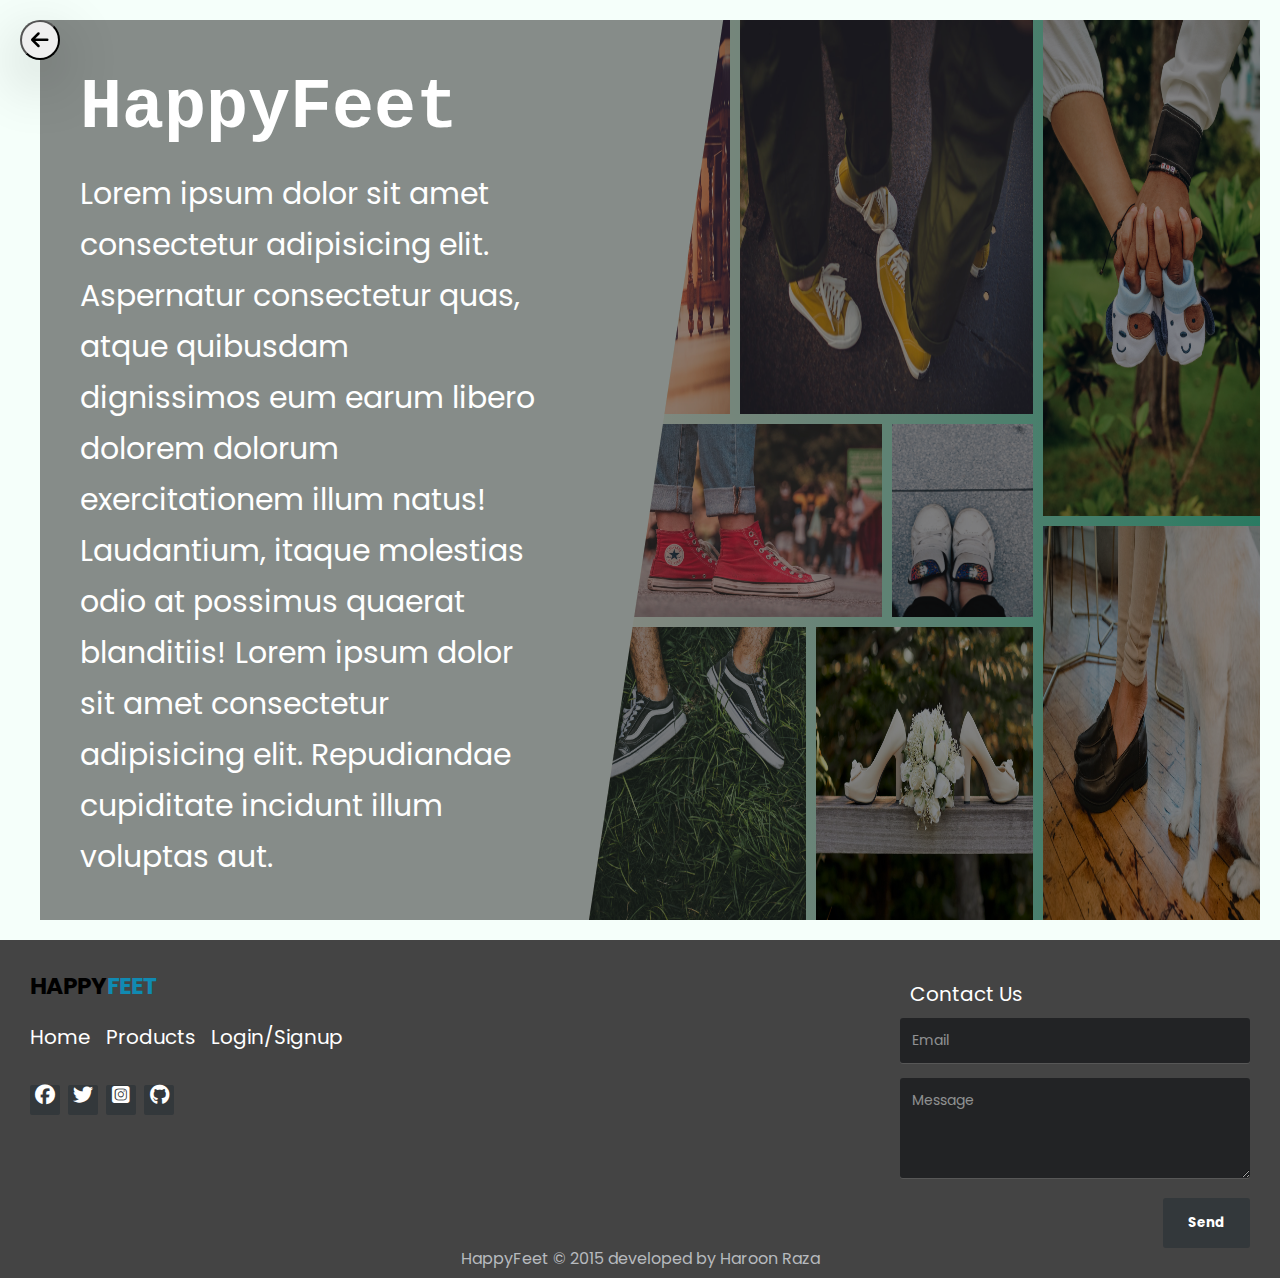
<file: sub-pages/about.html>
<html lang="en">
<head>    <meta charset="UTF-8">
    <meta http-equiv="X-UA-Compatible" content="IE=edge">
    <meta name="viewport" content="width=device-width, initial-scale=1.0">
    <link rel="preconnect" href="https://fonts.googleapis.com">
    <link rel="preconnect" href="https://fonts.gstatic.com" crossorigin>
    <link
        href="https://fonts.googleapis.com/css2?family=Edu+SA+Beginner:wght@400;500&family=Lato:wght@300;400&family=Raleway:wght@100;200;300;400&family=Roboto:wght@300;400;500&family=Signika:wght@300;400&display=swap"
        rel="stylesheet">

    <link rel="stylesheet" href="
    https://cdnjs.cloudflare.com/ajax/libs/font-awesome/6.4.0/css/all.min.css">
    <link rel="shortcut icon" href="../images/favicon/favicon.io.png" type="image/x-icon">
    <link rel="stylesheet" href="../style/style.css">
    <link rel="stylesheet" href="../style/keyframes.css">

    <title>About | Happyfeet</title>

</head>
<body>
   <button id="back-btn2"> <a href="../index.html">
    <i class="fa-solid fa-arrow-left"></i>
   </a></button> 
    <section class="section-about">
<div class="description">
    <h1>HappyFeet</h1>
    <p>Lorem ipsum dolor sit amet consectetur adipisicing elit. Aspernatur consectetur quas, atque quibusdam dignissimos eum earum libero dolorem dolorum exercitationem illum natus! Laudantium, itaque molestias odio at possimus quaerat blanditiis! Lorem ipsum dolor sit amet consectetur adipisicing elit. Repudiandae cupiditate incidunt illum voluptas aut.</p>
</div>
<div class="gallery">
    <div class="gallery-item gallery-item-1">
        <img src="../images/gallery/gallery-item (10).jpg" alt="">
    </div>
    <div class="gallery-item gallery-item-2">
        <img src="../images/gallery/gallery-item (2).jpg" alt="">
    </div>
    <div class="gallery-item gallery-item-3">
    <img src="../images/gallery/gallery-itemn (1).jpg" alt="">
    </div>
    <div class="gallery-item gallery-item-4">
        <img src="../images/gallery/gallery-item (9).jpg" alt="">
    </div>
    <div class="gallery-item gallery-item-5">
        <img src="../images/gallery/gallery-item (5).jpg" alt="">
    </div>
    <div class="gallery-item gallery-item-6">
        <img src="../images/gallery/gallery-itemn (3).jpg" alt="">
    </div>

    <div class="gallery-item gallery-item-7">
        <img src="../images/gallery/gallery-item (7).jpg" alt="">
    </div>
    <div class="gallery-item gallery-item-8">
        <img src="../images/gallery/gallery-item (8).jpg" alt="">
    </div>
</div>


    </section>
    <footer class="footer">

        <div class="footer-left">

            <h3>Happy<span>Feet</span></h3>

            <p class="footer-links">
                <a href="../index.html">Home</a>
                <a href="../index.html#products-start">Products</a>
                <a href="/login.html">Login/Signup</a>
            </p>
            <div class="footer-icons">

                <a href="https://www.facebook.com/"><i class="fa-brands fa-facebook"></i></a>
                <a href="https://www.twitter.com/"><i class="fa-brands fa-twitter"></i></a>
                <a href="https://instagram.com/">             <i class="fa-brands fa-square-instagram"></i>
                </a>
                <a href="https://www.github.com/"><i class="fa-brands fa-github"></i></a>
            </div>
            
            <p class="copyright">
                HappyFeet &copy; 2015 developed by Haroon Raza</p>

        </div>

        <div class="footer-right">

            <p>Contact Us</p>

            <form action="#" method="post">

                <input type="text" name="email" placeholder="Email">
                <textarea name="message" placeholder="Message"></textarea>
                <button>Send</button>

            </form>

        </div>
    </footer>


</body>
</html>
</file>
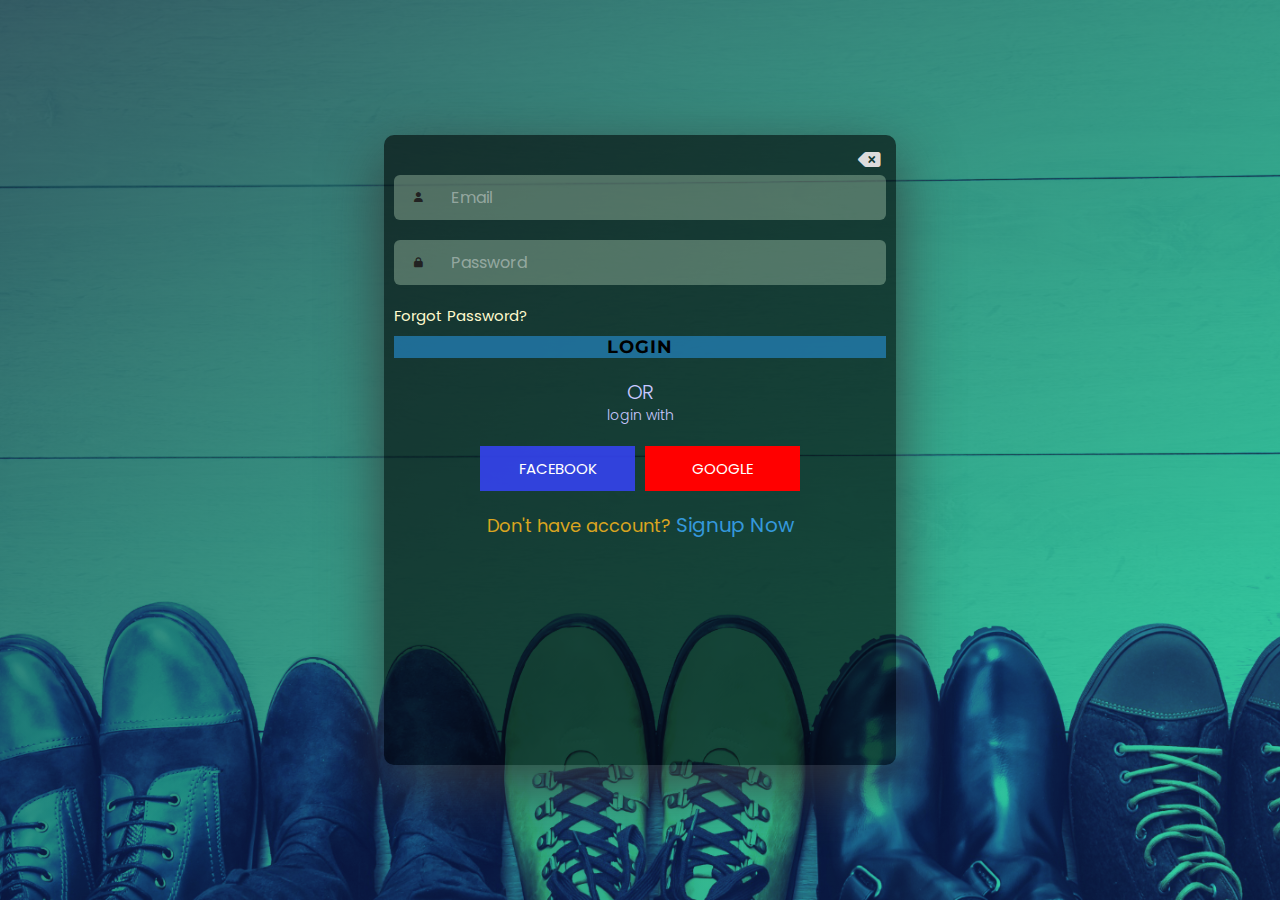
<file: sub-pages/login.html>
<html lang="en">

<head>
    <meta charset="UTF-8">
    <meta http-equiv="X-UA-Compatible" content="IE=edge">
    <meta name="viewport" content="width=device-width, initial-scale=1.0">
    <link rel="preconnect" href="https://fonts.googleapis.com">
    <link rel="preconnect" href="https://fonts.gstatic.com" crossorigin>
    <link
        href="https://fonts.googleapis.com/css2?family=Edu+SA+Beginner:wght@400;500&family=Lato:wght@300;400&family=Raleway:wght@100;200;300;400&family=Roboto:wght@300;400;500&family=Signika:wght@300;400&display=swap"
        rel="stylesheet">
    <link rel="stylesheet" href="https://cdnjs.cloudflare.com/ajax/libs/font-awesome/5.15.3/css/all.min.css" />
    <link rel="stylesheet" href="
        https://cdnjs.cloudflare.com/ajax/libs/font-awesome/6.4.0/css/all.min.css">
    <link rel="shortcut icon" href="../images/favicon/favicon.io.png" type="image/x-icon">
    <link rel="stylesheet" href="../style/style.css">
    <title>Login to Happiness with Happyfeet</title>
</head>

<body>
    <div class="login-section">
        <div class="login-sub-section">
            <a href="../index.html" class="exit-login">
                <i class="fa-solid fa-delete-left"></i>
            </a>
            <form action="index.html">
                <div class="field email">
                   <span class="fa fa-user"></span>
                    <input type="email" required placeholder="Email">
                </div>
                <div class="field password">
                    <span class="fa fa-lock"></span>
                    <input type="password" class="pass-key" minlength="8" required placeholder="Password">
                </div>
                <div class="forget">
                    <a href="index.html">Forgot Password?</a>
                </div>
                <div class="submit">
                    <input type="submit" value="LOGIN">
                </div>
            </form>
            <p class="other-login">
                OR <br><span>login with</span>
            </p>
            <div class="links">
                <div class="facebook">
                    <span>Facebook</span>
                </div>
                <div class="google">
                    <span>Google</span>
                </div>
            </div>
            <div class="signup">
                Don't have account?
                <a href="signup.html">Signup Now</a>
            </div>
        </div>
    </div>

</body>

</html>
</file>
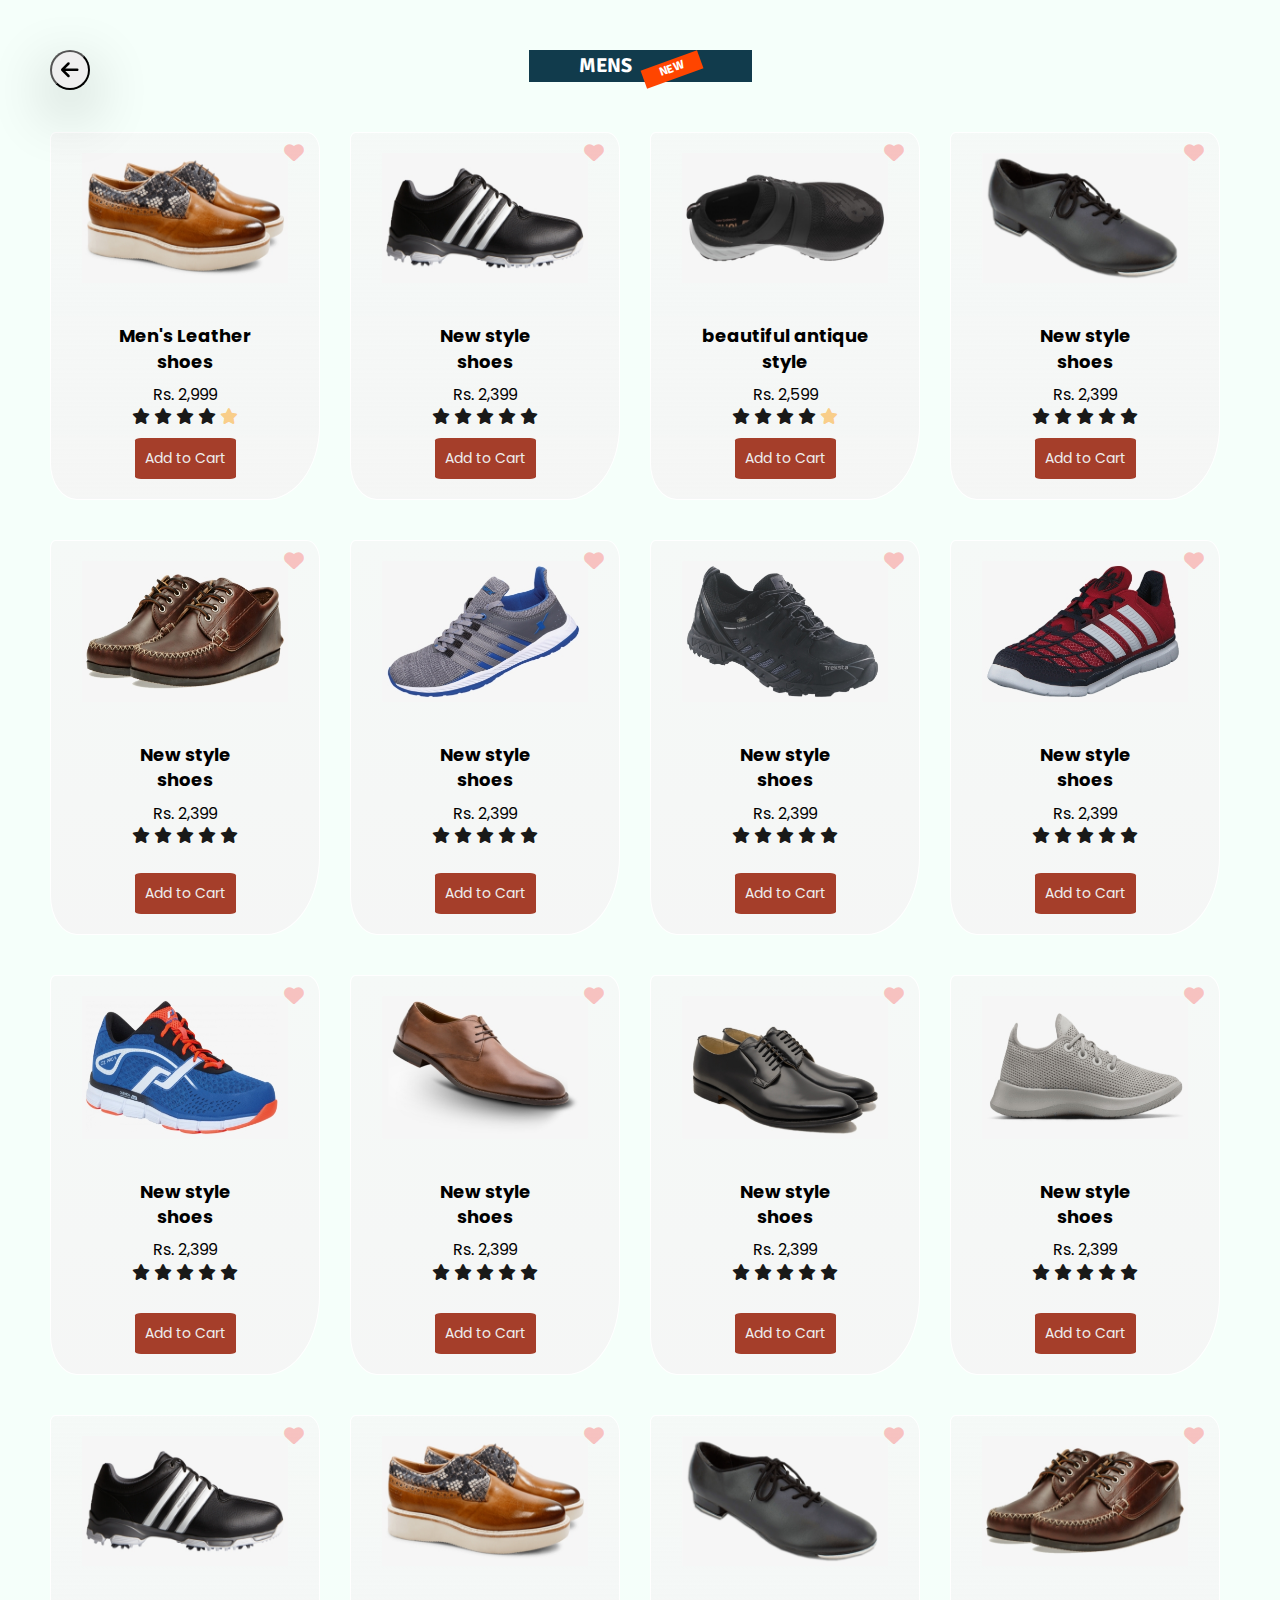
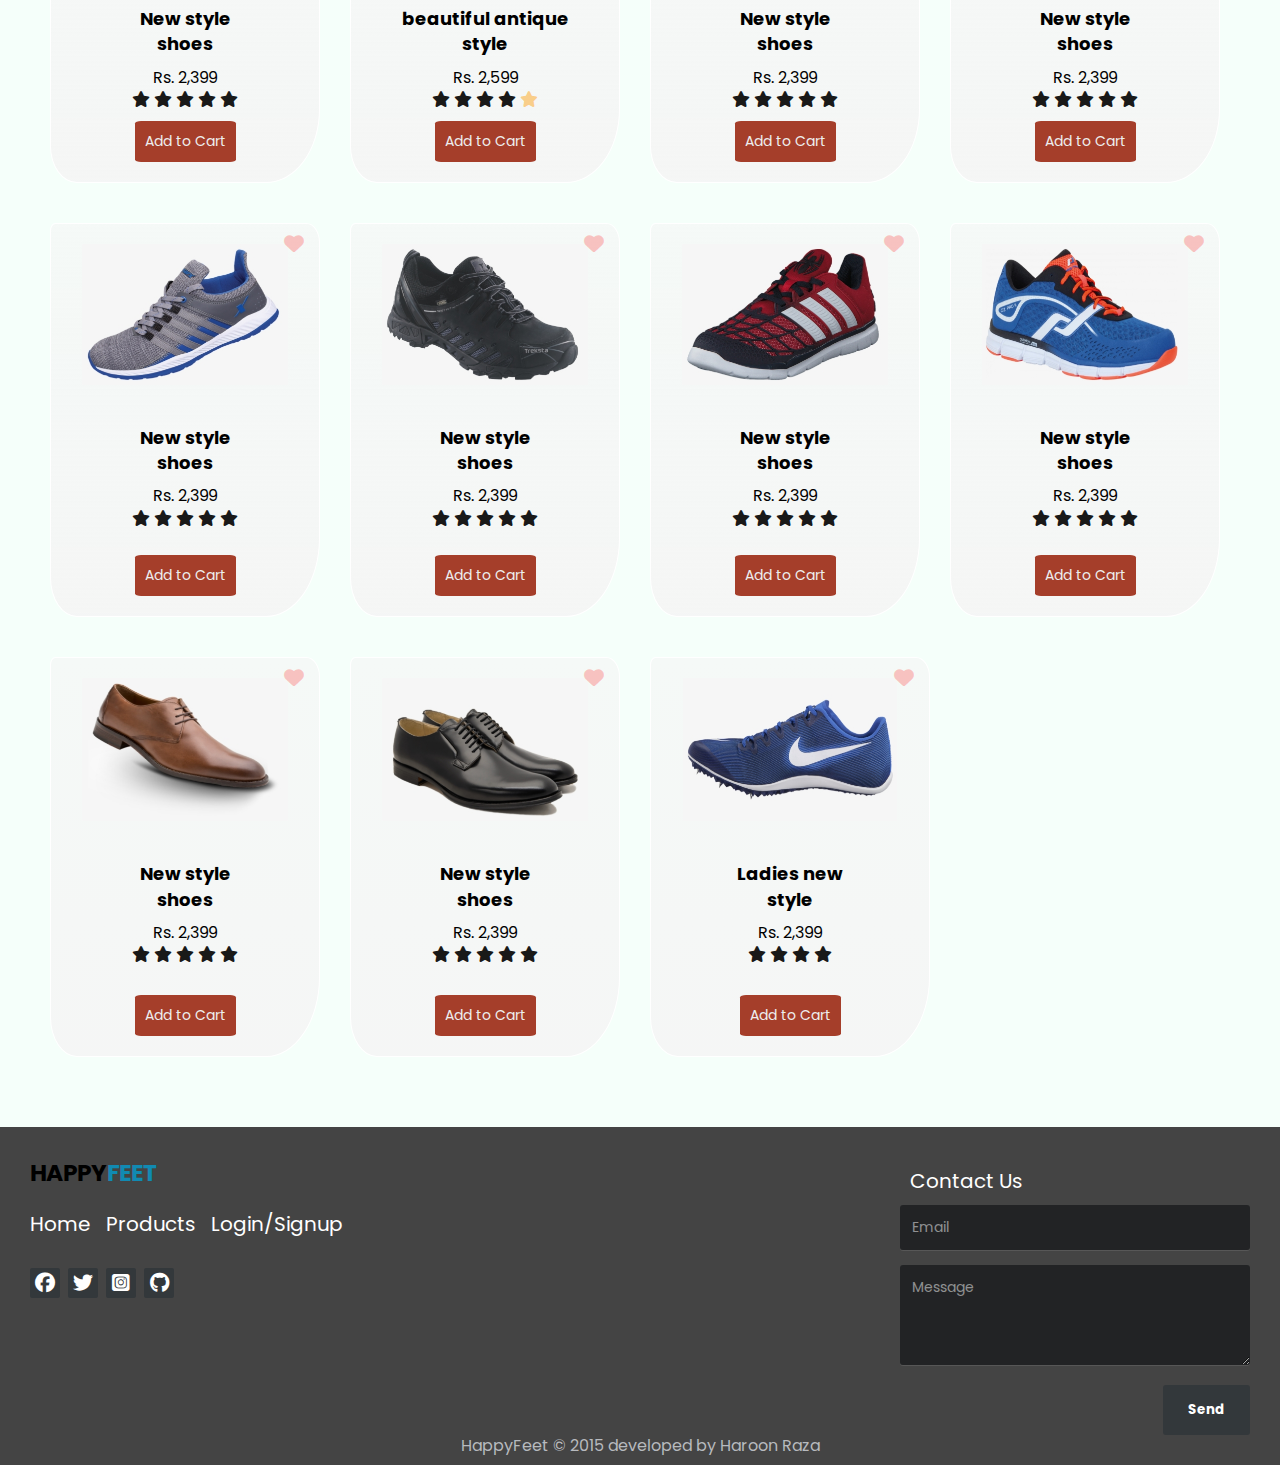
<file: sub-pages/mens.html>
<!DOCTYPE html>
<html lang="en">
<head>
    <meta charset="UTF-8">
    <meta http-equiv="X-UA-Compatible" content="IE=edge">
    <meta name="viewport" content="width=device-width, initial-scale=1.0">
    <link rel="preconnect" href="https://fonts.googleapis.com">
    <link rel="preconnect" href="https://fonts.gstatic.com" crossorigin>
    <link
        href="https://fonts.googleapis.com/css2?family=Edu+SA+Beginner:wght@400;500&family=Lato:wght@300;400&family=Raleway:wght@100;200;300;400&family=Roboto:wght@300;400;500&family=Signika:wght@300;400&display=swap"
        rel="stylesheet">

    <link rel="stylesheet" href="
    https://cdnjs.cloudflare.com/ajax/libs/font-awesome/6.4.0/css/all.min.css">
    <link rel="shortcut icon" href="../images/favicon/favicon.io.png" type="image/x-icon">
    <link rel="stylesheet" href="../style/style.css">
    <link rel="stylesheet" href="../style/keyframes.css">


    <title>Mens | Step into Happiness with Happyfeet</title>
</head>

<body>

   <button id="back-btn"> <a href="../index.html">
    <i class="fa-solid fa-arrow-left"></i>
   </a></button> 
    <div class="men-shoes category">
        <h2>mens</h2>
        <div class="product-list">
            <div class="product">
                <input type="checkbox" name="check" id="check1">
                <label for="check1">
                    <i class="fa-solid fa-heart"></i>
                    <span>add to favourites</span>

                </label>
                <div class="product-img">
                    <img src="../images/men/men (3).png" alt="Men's Leather shoes ">
                </div>
                <div class="product-caption">
                    <h3>Men's Leather <br /> shoes</h3>
                    <p class="price">Rs. 2,999</p>
                    <p class="rating">
                        <i class="fa-solid fa-star"></i>
                        <i class="fa-solid fa-star"></i>
                        <i class="fa-solid fa-star"></i>
                        <i class="fa-solid fa-star"></i>
                        <i class="fa-solid fa-star last-star"></i>
                    </p>
                    <button class="add-to-cart">Add to Cart</button>
                </div>
            </div>
            <div class="product">
                <input type="checkbox" name="check" id="check2">
                <label for="check2">
                    <i class="fa-solid fa-heart"></i>
                    <span>add to favourites</span>
                </label>
                <div class="product-img">
                    <img src="../images/men/men (2).png" alt="Ladies shoes">
                </div>
                <div class="product-caption">
                    <h3>New style <br /> shoes</h3>
                    <p class="price">Rs. 2,399</p>
                    <p class="rating">
                        <i class="fa-solid fa-star"></i>
                        <i class="fa-solid fa-star"></i>
                        <i class="fa-solid fa-star"></i>
                        <i class="fa-solid fa-star"></i>
                        <i class="fa-solid fa-star"></i>
                    </p>
                    <button class="add-to-cart">Add to Cart</button>
                </div>
            </div>
            <div class="product">
                <input type="checkbox" name="check" id="check3">
                <label for="check3">
                    <i class="fa-solid fa-heart"></i>
                    <span>add to favourites</span>
                </label>
                <div class="product-img">
                    <img src="../images/men/men (1).png" alt="kids shoes">
                </div>
                <div class="product-caption">
                    <h3>beautiful antique <br /> style</h3>
                    <p class="price">Rs. 2,599</p>
                    <p class="rating">
                        <i class="fa-solid fa-star"></i>
                        <i class="fa-solid fa-star"></i>
                        <i class="fa-solid fa-star"></i>
                        <i class="fa-solid fa-star"></i>
                        <i class="fa-solid fa-star last-star"></i>
                    </p>
                    <button class="add-to-cart">Add to Cart</button>
                </div>
            </div>
            <div class="product">
                <input type="checkbox" name="check" id="check4">
                <label for="check4">
                    <i class="fa-solid fa-heart"></i>
                    <span>add to favourites</span>
                </label>
                <div class="product-img">
                    <img src="../images/men/men (4).png" alt="Ladies shoes">
                </div>
                <div class="product-caption">
                    <h3>New style <br /> shoes</h3>
                    <p class="price">Rs. 2,399</p>
                    <p class="rating">
                        <i class="fa-solid fa-star"></i>
                        <i class="fa-solid fa-star"></i>
                        <i class="fa-solid fa-star"></i>
                        <i class="fa-solid fa-star"></i>
                        <i class="fa-solid fa-star"></i>
                    </p>
                    <button class="add-to-cart">Add to Cart</button>
                </div>
            </div><div class="product">
                <input type="checkbox" name="check" id="check5">
                <label for="check5">
                    <i class="fa-solid fa-heart"></i>
                    <span>add to favourites</span>
                </label>
                <div class="product-img">
                    <img src="../images/men/men (5).png" alt="Ladies shoes">
                </div>
                <div class="product-caption">
                    <h3>New style <br /> shoes</h3>
                    <p class="price">Rs. 2,399</p>
                    <p class="rating">
                        <i class="fa-solid fa-star"></i>
                        <i class="fa-solid fa-star"></i>
                        <i class="fa-solid fa-star"></i>
                        <i class="fa-solid fa-star"></i>
                        <i class="fa-solid fa-star"></i>
                    </p>
                    <button class="add-to-cart">Add to Cart</button>
                </div>
            </div><div class="product">
                <input type="checkbox" name="check" id="check6">
                <label for="check6">
                    <i class="fa-solid fa-heart"></i>
                    <span>add to favourites</span>
                </label>
                <div class="product-img">
                    <img src="../images/men/men (6).png" alt="Ladies shoes">
                </div>
                <div class="product-caption">
                    <h3>New style <br /> shoes</h3>
                    <p class="price">Rs. 2,399</p>
                    <p class="rating">
                        <i class="fa-solid fa-star"></i>
                        <i class="fa-solid fa-star"></i>
                        <i class="fa-solid fa-star"></i>
                        <i class="fa-solid fa-star"></i>
                        <i class="fa-solid fa-star"></i>
                    </p>
                    <button class="add-to-cart">Add to Cart</button>
                </div>
            </div><div class="product">
                <input type="checkbox" name="check" id="check7">
                <label for="check7">
                    <i class="fa-solid fa-heart"></i>
                    <span>add to favourites</span>
                </label>
                <div class="product-img">
                    <img src="../images/men/men (7).png" alt="Ladies shoes">
                </div>
                <div class="product-caption">
                    <h3>New style <br /> shoes</h3>
                    <p class="price">Rs. 2,399</p>
                    <p class="rating">
                        <i class="fa-solid fa-star"></i>
                        <i class="fa-solid fa-star"></i>
                        <i class="fa-solid fa-star"></i>
                        <i class="fa-solid fa-star"></i>
                        <i class="fa-solid fa-star"></i>
                    </p>
                    <button class="add-to-cart">Add to Cart</button>
                </div>
            </div><div class="product">
                <input type="checkbox" name="check" id="check8">
                <label for="check8">
                    <i class="fa-solid fa-heart"></i>
                    <span>add to favourites</span>
                </label>
                <div class="product-img">
                    <img src="../images/men/men (8).png" alt="Ladies shoes">
                </div>
                <div class="product-caption">
                    <h3>New style <br /> shoes</h3>
                    <p class="price">Rs. 2,399</p>
                    <p class="rating">
                        <i class="fa-solid fa-star"></i>
                        <i class="fa-solid fa-star"></i>
                        <i class="fa-solid fa-star"></i>
                        <i class="fa-solid fa-star"></i>
                        <i class="fa-solid fa-star"></i>
                    </p>
                    <button class="add-to-cart">Add to Cart</button>
                </div>
            </div><div class="product">
                <input type="checkbox" name="check" id="check9">
                <label for="check9">
                    <i class="fa-solid fa-heart"></i>
                    <span>add to favourites</span>
                </label>
                <div class="product-img">
                    <img src="../images/men/men (9).png" alt="Ladies shoes">
                </div>
                <div class="product-caption">
                    <h3>New style <br /> shoes</h3>
                    <p class="price">Rs. 2,399</p>
                    <p class="rating">
                        <i class="fa-solid fa-star"></i>
                        <i class="fa-solid fa-star"></i>
                        <i class="fa-solid fa-star"></i>
                        <i class="fa-solid fa-star"></i>
                        <i class="fa-solid fa-star"></i>
                    </p>
                    <button class="add-to-cart">Add to Cart</button>
                </div>
            </div><div class="product">
                <input type="checkbox" name="check" id="check10">
                <label for="check10">
                    <i class="fa-solid fa-heart"></i>
                    <span>add to favourites</span>
                </label>
                <div class="product-img">
                    <img src="../images/men/men (10).png" alt="Ladies shoes">
                </div>
                <div class="product-caption">
                    <h3>New style <br /> shoes</h3>
                    <p class="price">Rs. 2,399</p>
                    <p class="rating">
                        <i class="fa-solid fa-star"></i>
                        <i class="fa-solid fa-star"></i>
                        <i class="fa-solid fa-star"></i>
                        <i class="fa-solid fa-star"></i>
                        <i class="fa-solid fa-star"></i>
                    </p>
                    <button class="add-to-cart">Add to Cart</button>
                </div>
            </div><div class="product">
                <input type="checkbox" name="check" id="check11">
                <label for="check11">
                    <i class="fa-solid fa-heart"></i>
                    <span>add to favourites</span>
                </label>
                <div class="product-img">
                    <img src="../images/men/men (11).png" alt="Ladies shoes">
                </div>
                <div class="product-caption">
                    <h3>New style <br /> shoes</h3>
                    <p class="price">Rs. 2,399</p>
                    <p class="rating">
                        <i class="fa-solid fa-star"></i>
                        <i class="fa-solid fa-star"></i>
                        <i class="fa-solid fa-star"></i>
                        <i class="fa-solid fa-star"></i>
                        <i class="fa-solid fa-star"></i>
                    </p>
                    <button class="add-to-cart">Add to Cart</button>
                </div>
            </div><div class="product">
                <input type="checkbox" name="check" id="check12">
                <label for="check12">
                    <i class="fa-solid fa-heart"></i>
                    <span>add to favourites</span>
                </label>
                <div class="product-img">
                    <img src="../images/men/men (12).png" alt="Ladies shoes">
                </div>
                <div class="product-caption">
                    <h3>New style <br /> shoes</h3>
                    <p class="price">Rs. 2,399</p>
                    <p class="rating">
                        <i class="fa-solid fa-star"></i>
                        <i class="fa-solid fa-star"></i>
                        <i class="fa-solid fa-star"></i>
                        <i class="fa-solid fa-star"></i>
                        <i class="fa-solid fa-star"></i>
                    </p>
                    <button class="add-to-cart">Add to Cart</button>
                </div>
            </div>
            <div class="product">
                <input type="checkbox" name="check" id="check13">
                <label for="check13">
                    <i class="fa-solid fa-heart"></i>
                    <span>add to favourites</span>
                </label>
                <div class="product-img">
                    <img src="../images/men/men (2).png" alt="Ladies shoes">
                </div>
                <div class="product-caption">
                    <h3>New style <br /> shoes</h3>
                    <p class="price">Rs. 2,399</p>
                    <p class="rating">
                        <i class="fa-solid fa-star"></i>
                        <i class="fa-solid fa-star"></i>
                        <i class="fa-solid fa-star"></i>
                        <i class="fa-solid fa-star"></i>
                        <i class="fa-solid fa-star"></i>
                    </p>
                    <button class="add-to-cart">Add to Cart</button>
                </div>
            </div>
            <div class="product">
                <input type="checkbox" name="check" id="check14">
                <label for="check14">
                    <i class="fa-solid fa-heart"></i>
                    <span>add to favourites</span>
                </label>
                <div class="product-img">
                    <img src="../images/men/men (3).png" alt="kids shoes">
                </div>
                <div class="product-caption">
                    <h3>beautiful antique <br /> style</h3>
                    <p class="price">Rs. 2,599</p>
                    <p class="rating">
                        <i class="fa-solid fa-star"></i>
                        <i class="fa-solid fa-star"></i>
                        <i class="fa-solid fa-star"></i>
                        <i class="fa-solid fa-star"></i>
                        <i class="fa-solid fa-star last-star"></i>
                    </p>
                    <button class="add-to-cart">Add to Cart</button>
                </div>
            </div>
            <div class="product">
                <input type="checkbox" name="check" id="check15">
                <label for="check15">
                    <i class="fa-solid fa-heart"></i>
                    <span>add to favourites</span>
                </label>
                <div class="product-img">
                    <img src="../images/men/men (4).png" alt="Ladies shoes">
                </div>
                <div class="product-caption">
                    <h3>New style <br /> shoes</h3>
                    <p class="price">Rs. 2,399</p>
                    <p class="rating">
                        <i class="fa-solid fa-star"></i>
                        <i class="fa-solid fa-star"></i>
                        <i class="fa-solid fa-star"></i>
                        <i class="fa-solid fa-star"></i>
                        <i class="fa-solid fa-star"></i>
                    </p>
                    <button class="add-to-cart">Add to Cart</button>
                </div>
            </div><div class="product">
                <input type="checkbox" name="check" id="check16">
                <label for="check16">
                    <i class="fa-solid fa-heart"></i>
                    <span>add to favourites</span>
                </label>
                <div class="product-img">
                    <img src="../images/men/men (5).png" alt="Ladies shoes">
                </div>
                <div class="product-caption">
                    <h3>New style <br /> shoes</h3>
                    <p class="price">Rs. 2,399</p>
                    <p class="rating">
                        <i class="fa-solid fa-star"></i>
                        <i class="fa-solid fa-star"></i>
                        <i class="fa-solid fa-star"></i>
                        <i class="fa-solid fa-star"></i>
                        <i class="fa-solid fa-star"></i>
                    </p>
                    <button class="add-to-cart">Add to Cart</button>
                </div>
            </div><div class="product">
                <input type="checkbox" name="check" id="check17">
                <label for="check17">
                    <i class="fa-solid fa-heart"></i>
                    <span>add to favourites</span>
                </label>
                <div class="product-img">
                    <img src="../images/men/men (6).png" alt="Ladies shoes">
                </div>
                <div class="product-caption">
                    <h3>New style <br /> shoes</h3>
                    <p class="price">Rs. 2,399</p>
                    <p class="rating">
                        <i class="fa-solid fa-star"></i>
                        <i class="fa-solid fa-star"></i>
                        <i class="fa-solid fa-star"></i>
                        <i class="fa-solid fa-star"></i>
                        <i class="fa-solid fa-star"></i>
                    </p>
                    <button class="add-to-cart">Add to Cart</button>
                </div>
            </div><div class="product">
                <input type="checkbox" name="check" id="check18">
                <label for="check18">
                    <i class="fa-solid fa-heart"></i>
                    <span>add to favourites</span>
                </label>
                <div class="product-img">
                    <img src="../images/men/men (7).png" alt="Ladies shoes">
                </div>
                <div class="product-caption">
                    <h3>New style <br /> shoes</h3>
                    <p class="price">Rs. 2,399</p>
                    <p class="rating">
                        <i class="fa-solid fa-star"></i>
                        <i class="fa-solid fa-star"></i>
                        <i class="fa-solid fa-star"></i>
                        <i class="fa-solid fa-star"></i>
                        <i class="fa-solid fa-star"></i>
                    </p>
                    <button class="add-to-cart">Add to Cart</button>
                </div>
            </div><div class="product">
                <input type="checkbox" name="check" id="check19">
                <label for="check19">
                    <i class="fa-solid fa-heart"></i>
                    <span>add to favourites</span>
                </label>
                <div class="product-img">
                    <img src="../images/men/men (8).png" alt="Ladies shoes">
                </div>
                <div class="product-caption">
                    <h3>New style <br /> shoes</h3>
                    <p class="price">Rs. 2,399</p>
                    <p class="rating">
                        <i class="fa-solid fa-star"></i>
                        <i class="fa-solid fa-star"></i>
                        <i class="fa-solid fa-star"></i>
                        <i class="fa-solid fa-star"></i>
                        <i class="fa-solid fa-star"></i>
                    </p>
                    <button class="add-to-cart">Add to Cart</button>
                </div>
            </div><div class="product">
                <input type="checkbox" name="check" id="check20">
                <label for="check20">
                    <i class="fa-solid fa-heart"></i>
                    <span>add to favourites</span>
                </label>
                <div class="product-img">
                    <img src="../images/men/men (9).png" alt="Ladies shoes">
                </div>
                <div class="product-caption">
                    <h3>New style <br /> shoes</h3>
                    <p class="price">Rs. 2,399</p>
                    <p class="rating">
                        <i class="fa-solid fa-star"></i>
                        <i class="fa-solid fa-star"></i>
                        <i class="fa-solid fa-star"></i>
                        <i class="fa-solid fa-star"></i>
                        <i class="fa-solid fa-star"></i>
                    </p>
                    <button class="add-to-cart">Add to Cart</button>
                </div>
            </div><div class="product">
                <input type="checkbox" name="check" id="check21">
                <label for="check21">
                    <i class="fa-solid fa-heart"></i>
                    <span>add to favourites</span>
                </label>
                <div class="product-img">
                    <img src="../images/men/men (10).png" alt="Ladies shoes">
                </div>
                <div class="product-caption">
                    <h3>New style <br /> shoes</h3>
                    <p class="price">Rs. 2,399</p>
                    <p class="rating">
                        <i class="fa-solid fa-star"></i>
                        <i class="fa-solid fa-star"></i>
                        <i class="fa-solid fa-star"></i>
                        <i class="fa-solid fa-star"></i>
                        <i class="fa-solid fa-star"></i>
                    </p>
                    <button class="add-to-cart">Add to Cart</button>
                </div>
            </div><div class="product">
                <input type="checkbox" name="check" id="check22">
                <label for="check22">
                    <i class="fa-solid fa-heart"></i>
                    <span>add to favourites</span>
                </label>
                <div class="product-img">
                    <img src="../images/men/men (11).png" alt="Ladies shoes">
                </div>
                <div class="product-caption">
                    <h3>New style <br /> shoes</h3>
                    <p class="price">Rs. 2,399</p>
                    <p class="rating">
                        <i class="fa-solid fa-star"></i>
                        <i class="fa-solid fa-star"></i>
                        <i class="fa-solid fa-star"></i>
                        <i class="fa-solid fa-star"></i>
                        <i class="fa-solid fa-star"></i>
                    </p>
                    <button class="add-to-cart">Add to Cart</button>
                </div>
                </div>
            <div class="product">
                <input type="checkbox" name="check" id="check23">
                <label for="check23">
                    <i class="fa-solid fa-heart"></i>
                    <span>add to favourites</span>
                </label>
                <div class="product-img">
                    <img src="../images/men/men (13).png" alt="Ladies shoes">
                </div>
                <div class="product-caption">
                    <h3>Ladies new <br /> style</h3>
                    <p class="price">Rs. 2,399</p>
                    <p class="rating">
                        <i cladss="fa-solid fa-star"></i>
                        <i class="fa-solid fa-star"></i>
                        <i class="fa-solid fa-star"></i>
                        <i class="fa-solid fa-star"></i>
                        <i class="fa-solid fa-star"></i>
                    </p>
                    <button class="add-to-cart">Add to Cart</button>
                </div>
            </div>
        </div>
    </div>
    <footer class="footer">

        <div class="footer-left">

            <h3>Happy<span>Feet</span></h3>

            <p class="footer-links">
                <a href="../index.html">Home</a>
                <a href="../index.html#products-start">Products</a>
                <a href="/login.html">Login/Signup</a>
            </p>
            <div class="footer-icons">

                <a href="https://www.facebook.com/"><i class="fa-brands fa-facebook"></i></a>
                <a href="https://www.twitter.com/"><i class="fa-brands fa-twitter"></i></a>
                <a href="https://instagram.com/">             <i class="fa-brands fa-square-instagram"></i>
                </a>
                <a href="https://www.github.com/"><i class="fa-brands fa-github"></i></a>
            </div>
            
            <p class="copyright">
                HappyFeet &copy; 2015 developed by Haroon Raza</p>

        </div>

        <div class="footer-right">

            <p>Contact Us</p>

            <form action="#" method="post">

                <input type="text" name="email" placeholder="Email">
                <textarea name="message" placeholder="Message"></textarea>
                <button>Send</button>

            </form>

        </div>
    </footer>
</body>
</html>
</file>
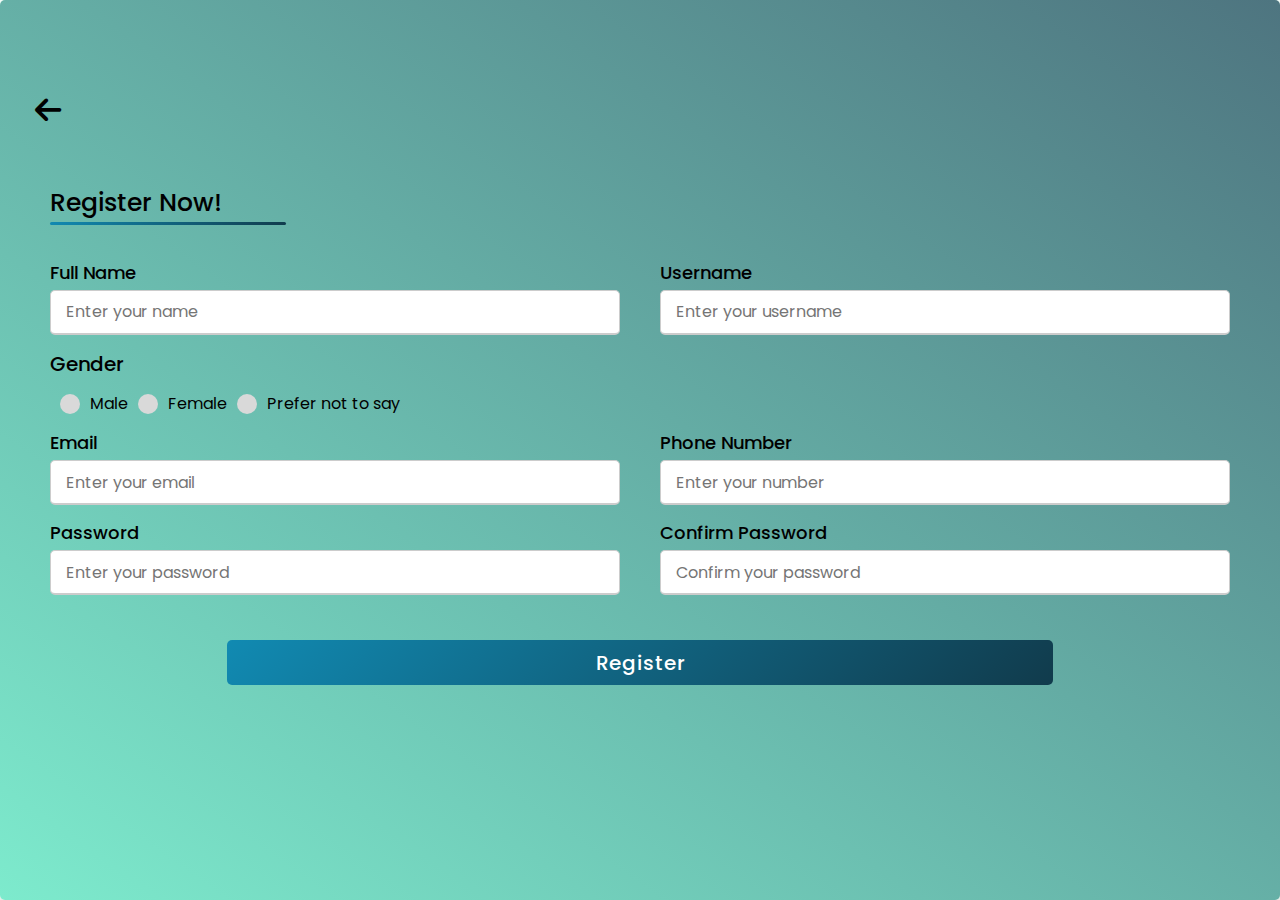
<file: sub-pages/signup.html>
<html lang="en">

<head>
    <meta charset="UTF-8">
    <meta http-equiv="X-UA-Compatible" content="IE=edge">
    <meta name="viewport" content="width=device-width, initial-scale=1.0">
    <link rel="preconnect" href="https://fonts.googleapis.com">
    <link rel="preconnect" href="https://fonts.gstatic.com" crossorigin>
    <link
        href="https://fonts.googleapis.com/css2?family=Edu+SA+Beginner:wght@400;500&family=Lato:wght@300;400&family=Raleway:wght@100;200;300;400&family=Roboto:wght@300;400;500&family=Signika:wght@300;400&display=swap"
        rel="stylesheet">
    <link rel="stylesheet" href="https://cdnjs.cloudflare.com/ajax/libs/font-awesome/5.15.3/css/all.min.css" />
    <link rel="stylesheet" href="
    https://cdnjs.cloudflare.com/ajax/libs/font-awesome/6.4.0/css/all.min.css">
    <link rel="shortcut icon" href="../images/favicon/favicon.io.png" type="image/x-icon">
    <link rel="stylesheet" href="../style/style.css">
    <title>Register into Happiness with Happyfeet</title>

</head>

<body>
  
  <div class="signup-section">
  
    <a href="../index.html" class="exit-login">
      <i class="fa-solid fa-arrow-left"></i>
  </a>
    <div class="content">
      <h2>Register Now!</h2>
      <form action="../index.html">
        <div class="user-details">
          <div class="input-box">
            <span class="details">Full Name</span>
            <input type="text" placeholder="Enter your name" required>
          </div>
          <div class="input-box">
            <span class="details">Username</span>
            <input type="text" placeholder="Enter your username" required>
          </div>
          
        <div class="gender-details">
          <input type="radio" name="gender" id="dot-1">
          <input type="radio" name="gender" id="dot-2">
          <input type="radio" name="gender" id="dot-3">
          <span class="gender-title">Gender</span>
          <div class="gender-category">
            <label for="dot-1">
            <span class="dot one"></span>
            <span class="gender">Male</span>
          </label>
          <label for="dot-2">
            <span class="dot two"></span>
            <span class="gender">Female</span>
          </label>
          <label for="dot-3">
            <span class="dot three"></span>
            <span class="gender">Prefer not to say</span>
            </label>
          </div>
        </div>
          <div class="input-box">
            <span class="details">Email</span>
            <input type="text" placeholder="Enter your email" required>
          </div>
          
          <div class="input-box">
            <span class="details">Phone Number</span>
            <input type="text" placeholder="Enter your number" required>
          </div>
          <div class="input-box">
            <span class="details">Password</span>
            <input type="text" placeholder="Enter your password" required>
          </div>
          <div class="input-box">
            <span class="details">Confirm Password</span>
            <input type="text" placeholder="Confirm your password" required>
          </div>
        </div>
        <div class="button">
          <input type="submit" value="Register">
        </div>
      </form>
    </div>
  </div>

</body>
</html>
<!--
     -->
</body>

</html>
</file>
<file: style/style.css>
/*BASE */
     @import url('https://fonts.googleapis.com/css?family=Montserrat:400,500,600,700|Poppins:400,500&display=swap');
     @import url(signup.css);
     @import url(login.css);
     @import url(keyframes.css);


     html {
         font-size: 62.5%;
         line-height: 1.4;
         /*10px = 1rem*/
     }

     @media only screen and (max-width: 56.25em) {
         html {
             font-size: 56.25%
         }
     }

     @media only screen and (max-width: 37.5em) {
         html {
             font-size: 50%;
         }
     }



     :root {
         --color1: rgb(6, 214, 160);
         --color2: rgb(239, 71, 111);
         --color3: rgb(255, 209, 102);
         --color4: rgb(17, 138, 178);
         --color5: rgb(17, 59, 76);
         --color6: rgb(221, 189, 252);
         --color7: rgb(117, 203, 200);


         --grey-light-1: #faf9f9;
         --grey-light-2: #f4f2f2;
         --grey-light-3: #f0eeee;
         --grey-light-4: #ccc;

         --grey-dark-1: #333;
         --grey-dark-2: #777;
         --grey-dark-3: #999;

         --shadow-drak: 0 2rem 6rem rgba(0, 0, 0, 0.3);
         --shadow-light: 0 2rem 4rem rgba(0, 0, 0, 0.06);


     }

     body {
         margin: 0;
         padding: 0;
         box-sizing: border-box;
         font-family: 'lato', sans-serif;
         background-color: mintcream;
     }

     * {
         margin: 0;
         padding: 0;
         box-sizing: inherit;
     }

     /*
     font-family: 'Edu SA Beginner', cursive;
font-family: 'Lato', sans-serif;
font-family: 'Raleway', sans-serif;
font-family: 'Roboto', sans-serif;
font-family: 'Signika', sans-serif;
*/

     /*Header */

     .header {
         position: relative;
         overflow: visible;
         line-height: 1.7;
         height: 87vh;
         display: grid;
         grid-template-rows: 15% 3fr 2fr;
         clip-path: polygon(0 0, 100% 0, 100% 100%, 0 90%);
         min-height: 55rem;
         min-width: fit-content
     }

     .header::before {
         content: "";
         position: absolute;
         top: 0;
         left: 0;
         height: 100%;
         width: 100%;
         background-image: linear-gradient(to right bottom, rgba(7, 58, 76, .7), rgba(6, 214, 160, 0.5)), url(../images/bg/bg1-1.jpg);
         background-repeat: no-repeat;
         background-size: cover;
         background-position-x: left;
         background-position-y: center;
         transition: all .4s;
         z-index: -1;
         animation: bgslide 50s ease-in-out infinite;
         perspective: 1000;
         object-fit: cover;
     }

     .header .header-1-of-3 {
         position: relative;
     }

     .header .header-1-of-3 .menu-btn {
         position: fixed;
         top: 2rem;
         right: 1rem;
         z-index: 100;
         text-align: center;
         padding: .8rem;
         width: 6.1rem;
         height: 6rem;
     }

     .header .header-1-of-3 .menu-btn label.nav-btn {
         height: 100%;
         width: 100%;
         background-color: rgba(255, 255, 255, .6);
         cursor: pointer;
         display: inline-block;
         position: relative;
         border-radius: 50%;
     }

     .header .header-1-of-3 .menu-btn input {
         display: none;
     }

     /*nav*/

     .header-1-of-3 .menu-btn label i.fa-xmark {
         font-size: 2rem;
         position: absolute;
         top: -100rem;
         left: 0;
         transition: all .5s;
     }

     .header-1-of-3 .menu-btn label:hover i.fa-xmark {
         color: brown
     }


     .header-1-of-3 .menu-btn label i.fa-bars {
         font-size: 2.5rem;
         position: absolute;
         top: 50%;
         left: 50%;
         transform: translate(-50%, -50%);
         transition: all .5s;
     }


     .header-1-of-3 .menu-btn input[type="checkbox"]:checked~.menu {
         transform: translateX(0rem);
         opacity: 1;
     }

     .header-1-of-3 .menu-btn input[type="checkbox"]:checked+label i.fa-bars {
         transform: translateX(100rem);
         opacity: 0;
     }

     .header-1-of-3 .menu-btn input[type="checkbox"]:checked~label i.fa-xmark {
         opacity: 1;
         top: 50%;
         left: 50%;
         transform: translate(-50%, -50%);
     }

     .header-1-of-3 .menu {
         width: 20rem;
         position: absolute;
         top: 0rem;
         right: 0rem;
         z-index: -2;
         padding: 6rem 0 2rem 0;
         transform: translatex(100rem);
         transition: all .4s;
         opacity: .3;
         background-color: rgba(0, 0, 0, .25);
     }

     .header-1-of-3 .menu ul {
         list-style: none;
     }

     .header-1-of-3 .menu ul li,
     .header-1-of-3 .menu ul li label {
         width: 100%;
         height: 100%;
         margin-bottom: 1rem;
         transition: all .3s;
     }

     .header-1-of-3 .menu ul li:hover {
         background-color: rgba(255, 209, 102, .5);
         transform: skew(-10deg) scale(1.001);
     }

     .header-1-of-3 .menu ul li a,
     .header-1-of-3 .menu ul li label {
         font: 'lato', "sans-serif";
         font-weight: 100;
         font-size: 2rem;
         display: inline-block;
         width: 100%;
         text-decoration: none;
         color: white;
         cursor: pointer;
     }

     .header-1-of-3 #logo {
         overflow: visible;
         height: 20rem;
         position: absolute;
         top: -2rem;
         left: -2rem;
         transition: all .3s;
     }

     .header-1-of-3 #logo:hover {
         transform: scale(1.04);
     }


     .header .header-2-of-3 {
         display: flex;
         width: 50%;
         justify-content: flex-start;
         align-items: center;
     }


     .header .header-2-of-3 .heading-1 {
         font-style: oblique;
         color: white;
         width: 100%;
         padding-left:
             3rem;
         font-weight: 200;
         font-size: 3.5rem;
         font-family: 'Trebuchet MS', 'Lucida Sans Unicode', 'Lucida Grande', 'Lucida Sans', Arial, sans-serif;
     }

     .header .header-3-of-3 {
         display: flex;
         justify-content: center;
         align-items: flex-start;
         width: 100%;

     }

     .header .header-3-of-3 .search {
         width: 60%;
         display: flex;
         align-items: center;

     }

     .header .header-3-of-3 .search__input {
         color: black;
         font-weight: light;
         font-size: 1.5rem;
         background-color: rgba(240, 234, 232, .50);
         border: 2px solid transparent;
         padding: 0.7rem 2rem;
         border-radius: 5px;
         height: 4rem;
         transition: all 0.2s;
         margin-right: -3.4rem;
         width: 90%;
     }


     .header .header-3-of-3 .search__input:focus,
     .header .header-3-of-3 .search__input:hover {
         outline: none;
         background-color: rgba(244, 242, 242, .65);
     }


     .header .header-3-of-3 .search__button {
         height: 3rem;
         width: 3rem;
         padding: .5rem;
         box-sizing: border-box;
         border: none;
         background-color: inherit;
         cursor: pointer;
     }

     .header .header-3-of-3 .search__button:focus {
         outline: none;
     }

     .header .header-3-of-3 .search__button:active,
     .header .header-3-of-3 .search__button:hover>.search__icon {
         fill: rgba(0, 0, 0, 0.6)
     }

     .header .header-3-of-3 .search__icon {
         height: 100%;
         width: 100%;
         fill: rgba(0, 0, 0, 0.9)
     }

     /**********HEADER MEDIA QUERIES**************/


     @media only screen and (max-width: 60em) {
         .header .header-2-of-3 .heading-1 {
             font-size: 3.2rem;
             padding-left: 2rem;
         }
     }

     @media only screen and (max-width: 56.25em) {
         .header .header-2-of-3 {
             width: 60%;
             padding-top: 2rem;
         }
     }

     @media only screen and (max-width: 50em) {
         .header .header-3-of-3 .search {
             width: 70%;
         }
     }


     @media only screen and (max-width: 37.5em) {

         .header {
             clip-path: polygon(0 0, 100% 0, 100% 100%, 0 94%);

         }

         .header .header-2-of-3 {
             width: 70%;
             padding-top: 2rem;
         }

         .header .header-2-of-3 .heading-1 {
             font-size: 3rem;
             padding-left: 1.5rem;
         }

         .header .header-3-of-3 .search {
             width: 80%;
         }
     }

     @media only screen and (max-width: 22em) {
         .header .header-2-of-3 {
             width: 80%;
             padding-top: 2rem;
         }

         .header .header-2-of-3 .heading-1 {
             font-size: 2.6rem;
             padding-left: 1.5rem;
         }
     }

     /****************MAIN START***********************/


     main {
         background-color: mintcream;
     }

     .featured-content {
         height: 40rem;
         width: 100%;
         clip-path: polygon(0 0, 100% 15%, 100% 100%, 0% 100%);
         margin-top: -5rem;
         position: relative;
         overflow: hidden;
         min-height: 50rem;
     }

     .featured-content img {
         height: 100%;
         width: 70%;
     }


     .featured-content .featured-product {
         align-items: center;
         height: 100%;
         width: 30%;
         border: 1.4rem solid lightgrey;
         overflow: hidden;
         position: absolute;
         right: 0;
         top: 0;
         box-shadow: var(--shadow-drak);
     }
     .featured-content .featured-product .featured-product-caption
     {
        position: absolute;
        color: lightgray;
        height: 30%;
        width: 90%;
        left: 222%;
        top: 20%;
        display: none;
        font-family: fantasy;
        font-size: 2rem;
        transition: all .3s;
        z-index: 14
     }
     
     .featured-content .featured-product .featured-product-price{
        position: absolute;
        color: white;
        height: 50%;
        width: 90%;
        left: 222%;
        display: none;
        bottom: 0;
        opacity: .6;
        font-family: fantasy;
        font-size: 3rem;
        z-index: 14;
        transition: all .3s;
     }
     
     .featured-content .featured-product .featured-product-button{
        position: absolute;
        width: 40%;
        left: 222%;
        display: none;
        z-index: 14;
        font-size: 2rem;
        transition: all .3s;
     }


     .featured-content .featured-product::before {
         content: "/2192";
         width: 100%;
         height: 100%;
         background-color: rgba(0, 0, 0, .2);
         position: absolute;
         left: 0;
         top: 0;
         z-index: 12

     }
     .featured-content .featured-product:hover::before {
         background-color: rgba(0, 0, 0, .8);

     }
     .featured-content .featured-product:hover .featured-product-price,
     .featured-content .featured-product:hover .featured-product-caption {
left: 60%;
transform: translateX(-50%);
display: inline-block;
font-weight: 700;

    }
    
    .featured-content .featured-product:hover .featured-product-button{
        display: inline-block;
        left: 25%;
        bottom: 0;
        transform: translateX(-50%);
outline: none;
border: none;
margin: 1rem 0;
padding: 0;

    }
    
    .featured-content .featured-product:hover .featured-product-button a{
        height: 6rem;
        width: 100%;
        margin: auto;
        padding: 5px;
    }


     .featured-content .featured-product-1 {
         animation: feature-slider-1 30s ease-out infinite;

     }

     .featured-content .featured-product-2 {
         opacity: 0;
         transform: translateX(-500rem);
         animation: feature-slider-2 30s ease-out infinite
     }

     .featured-content .featured-product-3 {
         opacity: 0;
         transform: translateX(-500rem);
         animation: feature-slider-3 30s ease-out infinite
     }

     .featured-content .featured-product-4 {
         opacity: 0;
         transform: translateX(-500rem);
         animation: feature-slider-4 30s ease-out infinite
     }

     .featured-content .featured-product-5 {
         opacity: 0;
         transform: translateX(-500rem);
         animation: feature-slider-5 30s ease-out infinite;
     }

     .featured-content .featured-product .featured-product-img {
         height: 100%;
     }

     .featured-content .featured-product .featured-product-img img {
         height: 100%;
         width: 100%;
     }



     @media only screen and (max-width: 37.25em) {
         .featured-content img {
             width: 100%;
         }

         .featured-content .featured-product {
             display: none;
         }
     }

     /************* MEN SHOES*****/

     .category {
         padding: 5rem;
         text-align: center;
     }

     .category h2 {

         color: #fff;
         width: max-content;
         margin: auto;
         padding: 2px 5rem;
         font-size: 2rem;
         margin-bottom: 5rem;
         text-transform: uppercase;
         background-color: var(--color5);
         font-family: 'signika', 'lato', Verdana, Geneva, Tahoma, sans-serif
     }

     .category h2::after {
         margin-left: 10px;
         content: "new";
         font-size: 1.2rem;
         display: inline-block;
         color: white;
         background-color: orangered;
         width: 5.4rem;
         padding: 1px 3px;
         transform: rotate(-20deg);
         transition: all .2s;
         animation: sale 5s ease-in-out infinite;

     }


     .category .product-list {
         display: grid;
         grid-template-columns: repeat(auto-fit, minmax(25rem, 1fr));
         row-gap: 2rem;
         column-gap: 2rem;
     }

     .category .product {

         background-image: linear-gradient(to top, rgba(245, 245, 245, .9), rgba(245, 245, 245, .6));
         margin-bottom: 2rem;
         border: 1px solid white;
         padding: 2rem;
         text-align: center;
         max-height: 40rem;
         min-height: 36rem;
         border-radius: 2% 5% 20% 10%;
         position: relative;
     }

     .category .product [id^="check"] {
         position: absolute;
         top: 1rem;
         left: 1rem;
         width: 2rem;
     }

     .category .product input[type="checkbox"] {
         display: none;
     }

     .category .product:not(:last-child) {
         margin-right: 1rem;
     }

     .category .product-img {
         height: 40%;
         max-height: 28rem;
         max-width: 28rem;
     }


     .category .product-img img {
         height: 100%;
         width: 100%;
     }

     .category .product .product-caption {
         padding-top: 3rem;
         display: flex;
         flex-direction: column;
         justify-content: space-around;
         align-items: center;
     }

     .category .product .fa-heart {
         color: rgba(255, 0, 0, .22);
         width: 3rem;
         height: 3rem;
         font-size: 2rem;
         display: inline-block;
         position: absolute;
         top: 1rem;
         right: 1rem;
         z-index: 10

     }

     .category .product span {
         color: black;
         width: 10rem;
         font-size: 1.2rem;
         background-color: rgba(255, 208, 92, .5);
         position: absolute;
         border-radius: 5% 20% 40% 10%;
         right: 3.5rem;
         top: -1rem;
         opacity: 0;
         z-index: 20
     }

     .category .product i.fa-heart:hover+span {
         opacity: .5;
     }

     .category .product [id^="check"]:checked+label .fa-heart {
         color: rgb(255, 71, 66);
     }


     .category .product [id^="check"]:checked+label span {
         opacity: 0;
     }

     .category .product img {
         width: 90%;
         margin-bottom: 1.5rem;
     }

     .category .product h3 {
         font-size: 18px;
         margin: 1rem 0;
     }

     .category .product p.price {
         font-size: 16px;
         color: black
     }

     .category .product p.rating {
         margin: 0 5px;
         font-size: 1.6rem;
         color: rgb(25, 25, 24);
         margin-bottom: 3rem;
     }

     .category .product p i.last-star {
         color: rgba(255, 155, 0, .45);
     }

     .category .add-to-cart {
         position: absolute;
         bottom: 0;
         margin: 2rem auto;
         display: block;
         width: max-content;
         background-color: rgb(165, 62, 42);
         color: #eee;
         border: none;
         padding: 1rem;
         border-radius: 6%;
         font-size: 1.4rem;
         cursor: pointer;
         cursor: pointer;
         transition: all .2s;
     }

     .category .add-to-cart:hover {
         background-color: rgb(205, 30, 10);

     }

     .shop-now {
         border: 1px solid #FF4742;
         border-radius: 4px;
         box-shadow: rgba(0, 0, 0, 0.1) 1px 2px 4px;
         box-sizing: border-box;
         cursor: pointer;
         display: inline-block;
         text-align: center;
         margin: 2rem;
         margin-top: 4rem;
         transform: scale(1);
         transition: all .3s;
         animation: shop-now .8s infinite;
         animation-timing-function: cubic-bezier(1, 0, 0, 1);
     }

     .shop-now a {
         background: rgba(255, 81, 76, 1);
         padding: 1.4rem;
         display: inline-block;
         text-transform: capitalize;
         color: #fff;
         font-size: 2rem;
         text-decoration: none;
     }


     .shop-now a:hover,
     .shop-now a:active {
         background: rgba(255, 111, 106, .1);
         color: #FF4742;
     }

     #back-btn,
     #back-btn2 {
         position: fixed;
         top: 5rem;
         left: 5rem;
         height: 4rem;
         width: 4rem;
         display: flex;
         align-items: center;
         justify-content: center;
         border-radius: 50%;
         z-index: 1000;
         box-shadow: var(--shadow-drak);
         transition: all .3s;
         cursor: pointer;
     }

     #back-btn:hover,
     #back-btn2:hover {
         background-color: rgba(255, 255, 255, .50);
     }

     #back-btn:hover a,
     #back-btn2:hover a {
         color: rgba(0, 0, 0, .4)
     }

     #back-btn a,
     #back-btn2 a {
         padding: 6px 3px;
         color: black;
         font-size: 2rem;
         text-decoration: none;

     }

     #back-btn2 {
         top: 2rem;
         left: 2rem;
     }

     /*********categories MEDIA QUERIES********/


     @media screen and (max-width: 50em) {
         .category .product-list {
             grid-template-columns: repeat(auto-fit, minmax(20rem, 1fr));

         }

         .category .product {
             padding: 1rem;

         }

         .category .product-img {
             margin: 0 auto;
             height: 35%;
             max-height: 24rem;
             max-width: 24rem;

         }

         .category .product .fa-heart {
             width: 2.5rem;
             height: 2.5rem;
             font-size: 1.5rem;
         }
     }

     @media screen and (max-width: 37.5em) {
         .category .product-img .product-caption {
             padding-top: 2rem;
         }
     }


     /******************Target nav****************************/

     .nav-target {
         width: 50%;
         margin: 1rem auto;
         background-color: rgba(25, 25, 24, .1);
         display: flex;
         padding: 1rem;
         justify-content: space-evenly;

     }

     .nav-target a {
         cursor: pointer;
         font-size: 2rem;
         text-decoration: none;
         color: whitesmoke;
     }

     .nav-target a:hover {
         color: black;

     }

     /***********footer******/
     .footer {
         display: flex;
         justify-content: space-between;
         background: #444;
         box-shadow: 0 1px 1px 0 rgba(0, 0, 0, 0.12);
         box-sizing: border-box;
         width: 100%;
         font-size: 2rem;
         text-align: left;
         padding: 3rem;
         overflow: hidden;
         position: relative;
     }

     .footer .footer-left {
         flex-basis: 60%;
     }

     .footer .footer-left h3 {
         text-transform: uppercase;
         transition: all .3s;
     }

     .footer .footer-left h3:hover {
         transform: skewx(-20deg);
     }


     .footer .footer-left h3 span {
         color: var(--color4);
     }

     .footer .footer-links {
         color: #ffffff;
         margin: 2rem 0;
         padding: 0;
     }

     .footer .footer-links a {
         display: inline-block;
         text-decoration: none;
         color: inherit;
         margin-right: 1rem;
     }

     .footer .footer-links a:hover {
         color: var(--color3);
     }

     .footer .copyright {
         position: absolute;
         bottom: 8px;
         text-align: center;
         left: 50%;
         transform: translate(-50%);
         color: rgb(183, 186, 190);
         font-size: 1.6rem;
         font-weight: normal;
         margin: 0;
     }

     .footer .footer-icons {
         margin-top: 3rem;
     }

     .footer .footer-icons a {
         display: inline-block;
         width: 3rem;
         height: 3rem;
         cursor: pointer;
         background-color: #33383b;
         border-radius: 2px;
         font-size: 2rem;
         color: #ffffff;
         text-align: center;
         line-height: 3rem;
         margin-right: 3px;
         margin-bottom: 5px;
     }

     /* Footer Right */

     .footer .footer-right p {
         margin: 1rem;
         color: #ffffff;
     }

     .footer form {
         display: flex;
         flex-direction: column;
         justify-content: center;
         align-items: center;
     }

     .footer form input,
     .footer form textarea {
         display: block;
         border-radius: 3px;
         background-color: rgba(31, 32, 34, .9);
         box-shadow: 0 1px 0 0 rgba(255, 255, 255, 0.1);
         border: none;
         outline: none;
         font-size: 1.4rem;
         font-weight: normal;
         color: #d1d2d2;
         width: 35rem;
         padding: 1.2rem;
     }

     .footer form input {
         margin-bottom: 1.5rem;
     }

     .footer form textarea {
         height: 10rem;
         margin-bottom: 2rem;
     }

     .footer form input:hover,
     .footer form textarea:hover {
         background-color: rgba(25, 25, 25, 1);
     }

     .footer form input::placeholder,
     .footer form textarea::placeholder {
         color: rgba(255, 255, 255, .5);
     }


     .footer form button {
         border-radius: 3px;
         background-color: #33383b;
         color: #ffffff;
         border: none;
         cursor: pointer;
         padding: 1.5rem 2rem;
         font-weight: bold;
         outline: none;
         width: 25%;
         margin: 0 0 0 auto;
     }

     .footer form button:hover {
         color: black;
         background: rgba(255, 255, 255, .8);
     }

     /*********FOOTER MEDIA QUERIES********/
     @media screen and (max-width: 37.5em) {
         .footer {
             flex-direction: column;
             text-align: center;
         }

         .footer .footer-right {
             margin-top: 3rem;
         }

         .fosoter form {
             width: 60%;
             margin: auto;
         }

         .footer form button {
             padding: 1rem;
             margin: auto;
             margin-bottom: 6rem;
         }
     }



     /***************ABOUT****************/
     .section-about {
         display: flex;
         position: relative;
         min-height: 100%;
         height: max-content;
         margin: 2rem;
         margin-left: 4rem;
     }

     .section-about::after {
         content: "";
         height: 100%;
         width: 100%;
         background-image: linear-gradient(to right bottom, rgba(7, 58, 76, .2), rgba(6, 214, 160, .7));
         z-index: -3;
     }

     .section-about .description {
         position: absolute;
         left: 0;
         top: 0;
         width: 100%;
         height: 100%;
         z-index: 10;
         color: white;
         background-color: rgba(0, 0, 0, .45);
         padding: 4rem;
         margin-right: -3rem;

     }

     .section-about .description h1 {
         font-size: 7rem;
         font-family: monospace;
     }

     .section-about .description p {
         padding-top: 1rem;
         line-height: 1.7;
         font-size: 3rem;
         width: 40%;
     }

     .section-about .gallery {
         clip-path: polygon(20% 0, 100% 0%, 100% 100%, 0% 100%);
         position: absolute;
         top: 0;
         background-image: linear-gradient(to right, rgba(255, 255, 255, .5), rgba(6, 214, 160, .7));
         right: 0;
         height: 100%;
         width: 55%;
         background-color: beige;
         display: grid;
         grid-template-columns: repeat(9, minmax(5vw, 1fr));
         grid-template-rows: repeat(9, minmax(5vw, 1fr));
         grid-gap: 1rem;
         grid-template-areas: "item2 item2 item6 item6 item6 item6 item1 item1 item1"
             "item2 item2 item6 item6 item6 item6 item1 item1 item1"
             "item2 item2 item6 item6 item6 item6 item1 item1 item1"
             "item2 item2 item6 item6 item6 item6 item1 item1 item1"
             "item4 item4 item4 item4 item8 item8 item1 item1 item1"
             "item4 item4 item4 item4 item8 item8 item3 item3 item3"
             "item7 item7 item7 item5 item5 item5 item3 item3 item3"
             "item7 item7 item7 item5 item5 item5 item3 item3 item3"
             "item7 item7 item7 item5 item5 item5 item3 item3 item3";

     }

     .gallery-item img {
         height: 100%;
         width: 100%;
     }

     .gallery-item-1 {
         grid-area: item1;
     }

     .gallery-item-2 {
         grid-area: item2;

     }

     .gallery-item-3 {
         grid-area: item3;

     }

     .gallery-item-4 {
         grid-area: item4;

     }

     .gallery-item-5 {
         grid-area: item5;

     }

     .gallery-item-6 {
         grid-area: item6;

     }

     .gallery-item-7 {
         grid-area: item7;
     }

     .gallery-item-8 {
         grid-area: item8;
     }

     @media only screen and (max-width:75em) {


         .section-about .description p {
             width: 48%;
             font-size: 2.6rem;
         }
     }

     @media only screen and (max-width:50em) {
         .section-about .description {
             width: 100%;
             text-align: center;
             padding: 3rem 2rem;
             background-color: rgba(0, 0, 0, .6);
         }

         .section-about .gallery {
             width: 100%;
             clip-path: polygon(0% 0, 100% 0%, 100% 100%, 0% 100%);
         }

         .section-about .description h1 {
             font-size: 5rem;
         }

         .section-about .description p {
             margin: 0 auto;
             width: 80%;
             font-size: 2.4rem;
         }

     }

     @media only screen and (max-width:37.5em) {
         .section-about {
             margin: 1rem;
             margin-left: 2rem;
         }

         .section-about .description {
             padding: 2rem;
         }

         .section-about .description h1 {
             font-size: 4rem;
         }

         .section-about .gallery {
             grid-template-columns: repeat(9, minmax(5vw, 1fr));
             grid-template-rows: repeat(9, minmax(5vw, 1fr));

         }

         .section-about .description p {
             width: 90%;
             font-size: 2.5rem;
         }
     }

     @media only screen and (max-width:20em) {
         .section-about .description {
             padding: 1rem;
         }

         .section-about .description p {
             width: 100%;
             padding: 5px;
             font-size: 2rem;
         }

     }

     @media only screen and (max-width:14em) {
         .section-about .description p {
             font-size: 1.4rem;
         }
     }
</file>
<file: style/keyframes.css>
/*Keyframes*/


@keyframes bgslide {
    0% {
        background-image: linear-gradient(to right bottom, rgba(7, 58, 76, .7), rgba(6, 214, 160, 0.5)), url(../images/bg/bgs3.jpg);
        background-position-y: center;
        background-position-x: center;
    }
    9.99% {
        background-image: linear-gradient(to right bottom, rgba(7, 58, 76, .7), rgba(6, 214, 160, 0.5)), url(../images/bg/bgs3.jpg);
        background-position-y: bottom;
        background-position-x: right ;
    }

    
    10% {
        background-image: linear-gradient(to right bottom, rgba(7, 58, 76, .7), rgba(6, 214, 160, 0.5)), url(../images/bg/bgs6.jpg);
        background-position-y: center;
        background-position-x: center ;

    }

    19.99% {
        background-image: linear-gradient(to right bottom, rgba(7, 58, 76, .7), rgba(6, 214, 160, 0.5)), url(../images/bg/bgs6.jpg);
        background-position-y: bottom;
        background-position-x: right ; 
    }
    
    20% {
        background-image: linear-gradient(to right bottom, rgba(7, 58, 76, .7), rgba(6, 214, 160, 0.5)), url(../images/bg/bgs8.jpg);
        background-position-y: center;
        background-position-x: center ;
    }
    29.99% {
        background-image: linear-gradient(to right bottom, rgba(7, 58, 76, .7), rgba(6, 214, 160, 0.5)), url(../images/bg/bgs8.jpg);
        background-position-y: bottom;
        background-position-x: left ;
    }

    30% {
        background-image: linear-gradient(to right bottom, rgba(7, 58, 76, .7), rgba(6, 214, 160, 0.5)), url(../images/bg/bgs5.jpg);
        background-position-y: top;
    }
    39.99% {
        background-image: linear-gradient(to right bottom, rgba(7, 58, 76, .7), rgba(6, 214, 160, 0.5)), url(../images/bg/bgs5.jpg);
        background-position-y: center;
    }

    40% {
        background-image: linear-gradient(to right bottom, rgba(7, 58, 76, .7), rgba(6, 214, 160, 0.5)), url(../images/bg/bgs4.jpg);
        background-position-y: center;
        background-position-x: center ;
    }
    49.99% {
        background-image: linear-gradient(to right bottom, rgba(7, 58, 76, .7), rgba(6, 214, 160, 0.5)), url(../images/bg/bgs4.jpg);
        background-position-y: bottom;
        background-position-x: right ;
    }

    50% {
        background-image: linear-gradient(to right bottom, rgba(7, 58, 76, .7), rgba(6, 214, 160, 0.5)), url(../images/bg/bgs10.jpg);
        background-position-y: center;
        background-position-x: center ;
    }
    59.99% {
        background-image: linear-gradient(to right bottom, rgba(7, 58, 76, .7), rgba(6, 214, 160, 0.5)), url(../images/bg/bgs10.jpg);
        background-position-y: top;
        background-position-x: right ;
    }

    60% {
        background-image: linear-gradient(to right bottom, rgba(7, 58, 76, .7), rgba(6, 214, 160, 0.5)), url(../images/bg/bgs9.jpg);
        background-position-y: center;
        background-position-x: center ;
    }
    69.99% {
        background-image: linear-gradient(to right bottom, rgba(7, 58, 76, .7), rgba(6, 214, 160, 0.5)), url(../images/bg/bgs9.jpg);
        background-position-y: top;
        background-position-x: right ;
    }
    
    70% {
        background-image: linear-gradient(to right bottom, rgba(7, 58, 76, .7), rgba(6, 214, 160, 0.5)), url(../images/bg/bgs7.jpg);
        background-position-y: bottom;
        background-position-x: center ;
    }
    79.99% {
        background-image: linear-gradient(to right bottom, rgba(7, 58, 76, .7), rgba(6, 214, 160, 0.5)), url(../images/bg/bgs7.jpg);
        background-position-y: center;
        background-position-x: left ;
    }
    
    80% {
        background-image: linear-gradient(to right bottom, rgba(7, 58, 76, .7), rgba(6, 214, 160, 0.5)), url(../images/bg/bgs11.jpg);
        background-position-y: center;
        background-position-x: center ;
    }
    89.99% {
        background-image: linear-gradient(to right bottom, rgba(7, 58, 76, .7), rgba(6, 214, 160, 0.5)), url(../images/bg/bgs11.jpg);
        background-position-y: bottom;
        background-position-x: right ;
    
    }
    90% {
        background-image: linear-gradient(to right bottom, rgba(7, 58, 76, .7), rgba(6, 214, 160, 0.5)), url(../images/bg/bg-new3.jpg);
        background-position-y: center;
        background-position-x: center ;
    }
    100% {
        background-image: linear-gradient(to right bottom, rgba(7, 58, 76, .7), rgba(6, 214, 160, 0.5)), url(../images/bg/bg-new3.jpg);
        background-position-y: bottom;
        background-position-x: right ;
    }

}
@keyframes discount {
    0% {
        transform: rotate(-10deg);

    }

    50% {
        transform: rotate(0deg);

    }

    100% {
        transform: rotate(10deg);

    }
}


@keyframes sale {
    0% {
        transform: rotate(-20deg);

    }

    50% {
        transform: rotate(20deg);

    }

    100% {
        transform: rotate(-20deg);

    }
}

@keyframes shop-now {
    0% {
        transform: scale(1);

    }


    100% {
        transform: scalex(1.02);

    }
}


@keyframes feature-slider-1 {
    0% {
        opacity: 0;
        transform: translateX(-500rem);
    }
    0.5% {
        opacity: 1;
        transform: translateX(0);
    }

    19% {
        opacity: 1;
        transform: translateX(0);
    }

    20% {
        opacity: 0;
        transform: translateX(500rem);
    }

    100% {
        opacity: 0;
        transform: translateX(-500rem);
    }
}

@keyframes feature-slider-2 {
    0% {
        transform: translateX(-500rem);
        opacity: 0;
    }

    19% {
        opacity: 0;
        transform: translateX(-500rem);
    }

    20% {
        opacity: 1;
        transform: translateX(0rem);
    }

    39% {
        transform: translateX(0rem);
        opacity: 1;
    }

    40% {
        opacity: 0;
        transform: translateX(1000rem);
    }

    100% {
        opacity: 0;
        transform: translateX(-500rem);
    }
}


@keyframes feature-slider-3 {
    0% {
        transform: translateX(-500rem);
    }

    39% {
        transform: translateX(-500rem);
    }

    41% {
        opacity: 1;
        transform: translateX(0);
    }

    58% {
        opacity: 1;
        transform: translateX(0);
    }

    60% {
        opacity: 0;
        transform: translateX(500rem);
    }

    100% {
        opacity: 0;
        transform: translateX(500rem);
    }
}

@keyframes feature-slider-4 {
    0% {
        transform: translateX(-500rem);
    }

    58% {
        transform: translateX(-500rem);
    }

    61% {
        transform: translateX(0);
        opacity: 1;
    }

    79% {
        opacity: 1;
        transform: translateX(0);
    }

    80% {
        opacity: 0;
        transform: translateX(500rem);
    }

    100% {
        opacity: 0;
        transform: translateX(500rem);
    }
}

@keyframes feature-slider-5 {
    0% {
        transform: translateX(-500rem);
    }

    78% {
        opacity: 0;
        transform: translateX(-500rem);
    }

    80% {
        opacity: 1;
        transform: translateX(0rem);
    }

    98% {
        opacity: 1;
        transform: translateX(0);
    }

    100% {
        opacity: 0;
        transform: translateX(500rem);
    }
}

@keyframes login-slider {
    0%{
        transform: translate(200rem);
        opacity: 0;
    }
    50%{
        transform: translate(0rem);
        opacity: .5;
    }

    100%{
        transform: translate(0rem);
        opacity: 1;}
    
}
</file>
<file: style/signup.css>
@import url('https://fonts.googleapis.com/css?family=Montserrat:400,500,600,700|Poppins:400,500&display=swap');

@import url('https://fonts.googleapis.com/css2?family=Poppins:wght@200;300;400;500;600;700&display=swap');
*{
  margin: 0;
  padding: 0;
  box-sizing: border-box;
  font-family: 'Poppins',sans-serif;
}
.signup-section{
  height: 100vh;
  display: flex;
  justify-content: center;
  align-items: center;
  padding: 5rem;
  background-image: linear-gradient(to left bottom, rgba(7, 58, 76, .7), rgba(6,214,160, .5));
  width: 100%;
  border-radius: 5px;
  box-shadow: 0 5px 10px rgba(0,0,0,0.15);
}

.signup-section .content h2{
  font-size: 2.5rem;
  font-weight: 500;
  position: relative;
}
.signup-section .content h2::before{
  content: "";
  position: absolute;
  left: 0;
  bottom: -5px;
  height: 3px;
  width: 20%;
  border-radius: 5px;
  background: linear-gradient(135deg, var(--color4), var(--color5));
}
.content form .user-details{
  display: flex;
  flex-wrap: wrap;
  justify-content: space-between;
  margin: 4rem 0 2rem 0;
}
form .user-details .input-box{
  margin-bottom: 1.5rem;
  width: calc(100% / 2 - 2rem);
}
form .input-box span.details{
  display: block;
  font-size: 1.8rem;
  font-weight: 500;
  margin-bottom: 5px;
}
.user-details .input-box input{
  height: 4.5rem;
  width: 100%;
  outline: none;
  font-size: 1.6rem;
  border-radius: 5px;
  padding-left: 1.5rem;
  border: 1px solid #ccc;
  border-bottom-width: 2px;
  transition: all 0.3s ease;
}
.user-details .input-box input:hover
{
  background-color: rgba(255,255,255,0.75);
}

.user-details .input-box input:focus,
.user-details .input-box input:active{
  border: 2px solid #111; 
}

form .gender-details{
  width: 100%;
}
 form .gender-details .gender-title{
  font-size: 2rem;
  font-weight: 500;
 }
 form .gender-category{
   display: flex;
   width: max-content;
   margin: 1.5rem 0 ;
   justify-content: space-between;
 }
 form .gender-category label{
  margin-left: 1rem;
   display: flex;
   font-size: 1.6rem;
   align-items: center;
   cursor: pointer;
 }
 form .gender-category label .dot{
  height: 2rem;
  width: 2rem;
  border-radius: 50%;
  margin-right: 10px;
  background: #d9d9d9;
  border: 5px solid transparent;
  transition: all 0.3s ease;
}
 #dot-1:checked ~ .gender-category label .one,
 #dot-2:checked ~ .gender-category label .two,
 #dot-3:checked ~ .gender-category label .three{
   background: #9b59b6;
   border-color: #d9d9d9;
 }
 form input[type="radio"]{
   display: none;
 }
 form .button{
  text-align: center;
   height: 4.5rem;
   margin: 3rem 0
 }
 form .button input{
   height: 100%;
   width: 70%;
   border-radius: 5px;
   border: none;
   outline: none;
   color: #fff;
   font-size: 2rem;
   font-weight: 500;
   letter-spacing: 1px;
   cursor: pointer;
   transition: all 0.3s ease;
   background: linear-gradient(135deg, var(--color4), var(--color5));
 }
 form .button input:hover,
 form .button input:focus,
 form .button input:active
 {
  border: 3px solid var(--color4);
  transform: scaleX(1.1); 
  background: linear-gradient(-135deg,var(--color4),var(--color5));
  }

  .signup-section a.exit-login{
    position: absolute;
    top: 10%;
    left: 3rem;
    text-align: right;
    font-size: 3rem;
    padding: 5px;
    background-color:transparent;
    cursor: pointer;
    color: black;}
    
    .signup-section a.exit-login:hover{
      color: rgb(80,80,80);
      transform: scaleX(1.2);
    
    }

   

 @media(max-width: 37.5em){
 .signup-section{
  max-width: 100%;
  padding: 3rem;
}
form .user-details .input-box{
    margin-bottom: 1.5rem;
    width: 48%;
    min-width: 18rem
  }
  form .gender-category{
    width: max-content
  }
  .content form .user-details{
    max-height: min-content
  }
}
  @media screen and (max-width: 25em) {
  .signup-section .content .gender-category{
    flex-direction: column;
  }
 form .gender-category label{
margin-bottom: 1rem; 
}

form .user-details .input-box{
  margin-bottom: 1.5rem;
  width: 80%;
  margin: 1rem auto;
  min-width: 18rem
} 
.signup-section a.exit-login{
  top: 2.5rem;
  left: 2.5rem;
}

  }
</file>
<file: style/login.css>
@import url('https://fonts.googleapis.com/css?family=Montserrat:400,500,600,700|Poppins:400,500&display=swap');
     
.login-section{
height: 100%;
width: 100%;
display: flex;
align-items: center;
justify-content: center;
background-image: linear-gradient(to right bottom, rgba(7, 58, 76, .8), rgba(6, 214, 160, 0.8)), url(../images/bg/bd-register.jpg);
background-blend-mode:darken;
background-size: cover;
background-position: center;
object-fit: fill;
transition: cubic-bezier(0.68, -0.55, 0.265, 1.55);
z-index: 500;
animation: login-slider .7s ease-in-out 0s none ;
}


.login-sub-section 
{
  display: flex;
  flex-direction: column;
  height: 70%;
  width: 40%;
  min-width: 40rem;
  max-width: 60rem;
  border-radius: 10px;
  background: rgba(0,0,0,0.6);
  background-size: cover;
  background-position: center;
  object-fit: fill;
  padding: 1rem;
  box-shadow: 0 2rem 6rem rgba(50, 50, 50, .8);
}
.login-sub-section .field{
  display: flex;
  height: 4.5rem;
  margin-bottom: 2rem;
  position: relative;
  border-radius: 6px;
  padding: 0 2rem;
  background: rgba(222,2222,222,0.3);
}
.login-sub-section .field:hover{
background: rgba(222,2222,222,0.5);

}
.login-sub-section .field span{
  color: #222;
  width: 4rem;
  line-height: 4.5rem;
}
.login-sub-section .field input{
  height: 100%;
  width: 100%;
  background: transparent;
  border: none;
  outline: none;
  font-size: 1.6rem;
  font-family: 'Poppins',sans-serif;
}
.login-sub-section .field input::placeholder{
  color: rgba(255, 255, 255, .4);
}
.forget{

  text-align: left;
  margin: 1rem 0;
}
.forget a{
  font-size: 1.5rem;
  color: rgb(255, 250, 205);
  text-decoration: none;
  font-family: 'Poppins',sans-serif;
  cursor: pointer;
}
.forget:hover a{
  color: rgba(255, 250, 205, .7);
  text-decoration: underline;
}
.submit{
  margin: 1rem 0;
  text-align: center;
}
.submit input[type="submit"]{
  background: rgba(38, 145, 217,.6);
  border: none;
  color: black;
  font-size: 1.8rem;
  width: 100%;
  letter-spacing: 1px;
  cursor: pointer;
  font-weight: 700;
  transition: all .3s;
  font-family: 'Montserrat',sans-serif;
}
.submit input[type="submit"]:hover{
  color: darkblue;
  background-color: rgba(255, 255, 255, .9);

}
.other-login{
  margin: 1rem 0;
  text-align: center;
  color: rgb(200,200,255); 
  font-size: 2rem;
  font-weight: 300;
  font-family: 'Poppins',sans-serif;
}
.other-login span{
  font-size: 1.4rem;

}
.links{
  width: 65%;
  display: flex;
  cursor: pointer;
  color: white;
  margin: 1rem auto;
}
.facebook,.google{
  font-size: 1.5rem;
  width: 100%;
  height: 4.5rem;
  line-height: 4.5rem;
  margin-left: 1rem;
  text-align: center;
  text-transform: uppercase;
}
.facebook{
  margin-left: 0;
  background: rgba(52, 67, 238, .9);
  color: white
}
.google{
  background:red;
  color:white
}
.facebook:hover{
  color: white;
  background: rgb(52, 107, 212);
}
.google:hover{
  color: #df2060;
  background:white;
}
.links i{
  font-size: 1.6rem;
}
i span{
  margin-left: 8px;
  font-weight: 500;
  letter-spacing: 1px;
  font-size: 1.6rem;
  font-family: 'Poppins',sans-serif;
}
.signup{
  text-align: center;
  padding-top: 1rem;
  font-size: 1.8rem;
  color: goldenrod;
  font-family: 'Poppins',sans-serif;
}
.signup a{
  font-size: 2rem;
  color: #3498db;
  text-decoration: none;
  transition: all .2s;
}
.signup a:hover{
  color: white;
}
.login-sub-section a.exit-login{
text-align: right;
font-size: 2rem;
padding: 5px;
background-color:transparent;
cursor: pointer;
color: gainsboro;}

.login-sub-section a.exit-login:hover{
  color: tomato;}

  
@media only screen and (max-width:37.5rem) {
  .login-section .login-sub-section{
    width: 70%;
    height: 70%;
  }
  
}
</file>
